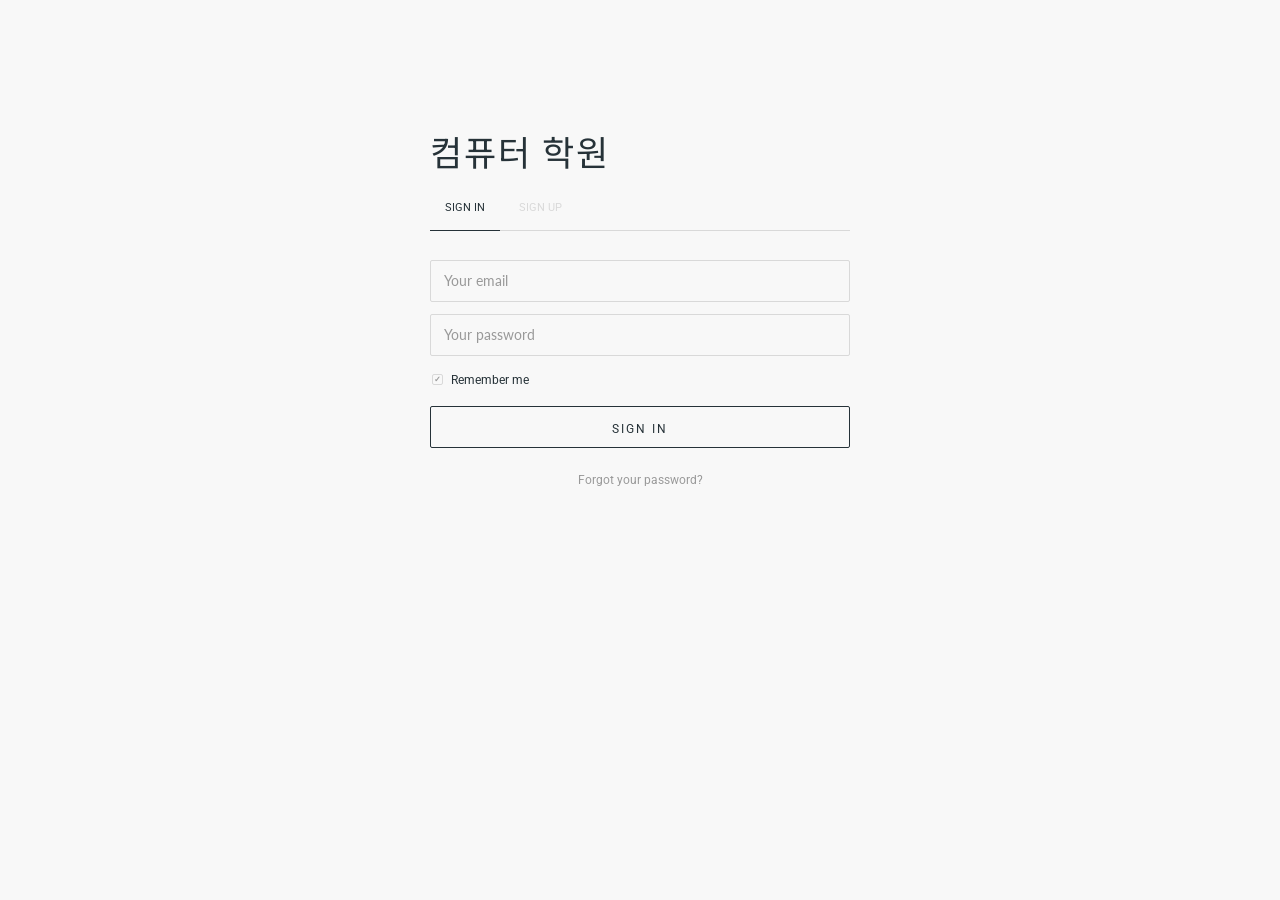
<file: Academy/WebContent/login.html>
<!DOCTYPE html>
<html lang="en">
<head>
<!-- Required meta tags -->
<meta charset="utf-8" />
<meta name="viewport"
	content="width=device-width, initial-scale=1, shrink-to-fit=no" />
<link rel="icon" href="img/favicon.png" type="image/png" />
<title>login</title>
<!-- Bootstrap CSS -->
<link rel="stylesheet" href="css/bootstrap.css" />
<link rel="stylesheet" href="css/flaticon.css" />
<link rel="stylesheet" href="css/themify-icons.css" />
<link rel="stylesheet" href="vendors/owl-carousel/owl.carousel.min.css" />
<link rel="stylesheet" href="vendors/nice-select/css/nice-select.css" />
<!-- main css -->
<link rel="stylesheet" href="css/login.css" />
<link rel="stylesheet" href="css/style.css" />
</head>

<body>

   
	
	<!--================ Start Login Area =================-->
	
	<div class="login_container">
		<article class="half">
			<a href="index.html">컴퓨터 학원</a>
			<div class="tabs">
				<span class="tab signin active"><a href="#signin">Sign in</a></span>
				<span class="tab signup"><a href="#signup">Sign up</a></span>
			</div>
			<div class="content">
				<div class="signin-cont cont">
					<form action="#" method="post" enctype="multipart/form-data">
						<input type="email" name="email" id="email" class="inpt" required="required" placeholder="Your email"> 
						<label for="email">Your email</label> 
						<input type="password" name="password" id="password" class="inpt" required="required" placeholder="Your password"> 
						<label for="password">Your password</label> 
						<input type="checkbox" id="remember" class="checkbox" checked> 
						<label for="remember">Remember me</label>
						<div class="submit-wrap">
							<input type="submit" value="Sign in" class="submit"> 
							<a href="#" class="more">Forgot your password?</a>
						</div>
					</form>
				</div>
				<div class="signup-cont cont">
					<form action="#" method="post" enctype="multipart/form-data">
						<input type="text" name="email" id="name" class="inpt" required="required" placeholder="Your name"> 
						<label for="name">Your name</label> 
						<input type="email" name="email" id="email" class="inpt" required="required" placeholder="Your email"> 
						<label for="email">Your email</label> 
						<input type="text" name="email_more" id="email_more" class="inpt" required="required" placeholder="이메일 인증번호"> 
						<label for="email">이메일 인증번호</label> 
						<input type="password" name="password" id="password" class="inpt" required="required" placeholder="Your password">
						<label for="password">Your password</label>
						<input type="password" name="password_more" id="password_more" class="inpt" required="required" placeholder="패스워드 확인">
						<label for="password_more">패스워드 확인</label>
						<input type="text" name="address" id="address" class="inpt_02" required="required" placeholder="우편번호">
						<label for="address">우편번호</label>
						<input type="button" onclick="" value="우편번호 찾기" class="inpt_03"><br>
						<input type="text" name="address_more" id="address_more" class="inpt" required="required" placeholder="상세주소">
						<label for="address_more">상세주소</label>
						<input type="text" name="phone" id="phone" class="inpt" required="required" placeholder="휴대폰 번호"> 
						<label for="name">Your phone</label>
						<input type="text" name="nickname" id="nickname" class="inpt_02" required="required" placeholder="닉네임"> 
						<label for="nickname">닉네임</label> 
						<input type="button" onclick="" value="중복체크" class="inpt_03"><br>
						
						
						<div class="submit-wrap">
							<input type="submit" value="Sign up" class="submit"> <a
								href="#" class="more">Terms and conditions</a>
						</div>
					</form>
				</div>
			</div>
		</article>
		<div class="half bg"></div>
	</div>
	<script src="https://ajax.googleapis.com/ajax/libs/jquery/1.11.3/jquery.min.js"></script>
	<script type="text/javascript">
		$('.tabs .tab').click(function() {
			if ($(this).hasClass('signin')) {
				$('.tabs .tab').removeClass('active');
				$(this).addClass('active');
				$('.cont').hide();
				$('.signin-cont').show();
			}
			if ($(this).hasClass('signup')) {
				$('.tabs .tab').removeClass('active');
				$(this).addClass('active');
				$('.cont').hide();
				$('.signup-cont').show();
			}
		});
		$('.container .bg').mousemove(
				function(e) {
					var amountMovedX = (e.pageX * -1 / 30);
					var amountMovedY = (e.pageY * -1 / 9);
					$(this).css('background-position',
							amountMovedX + 'px ' + amountMovedY + 'px');
				});
	</script>
	
	<!--================ End Login Area =================-->
	
</body>
</html>
</file>
<file: Academy/WebContent/css/flaticon.css>
/*
  	Flaticon icon font: Flaticon
  	Creation date: 20/01/2019 08:29
  	*/

@font-face {
  font-family: "Flaticon";
  src: url("../fonts/Flaticon.eot");
  src: url("../fonts/Flaticon.eot?#iefix") format("embedded-opentype"),
       url("../fonts/Flaticon.woff2") format("woff2"),
       url("../fonts/Flaticon.woff") format("woff"),
       url("../fonts/Flaticon.ttf") format("truetype");
  font-weight: normal;
  font-style: normal;
}

@media screen and (-webkit-min-device-pixel-ratio:0) {
  @font-face {
    font-family: "Flaticon";
    src: url("./Flaticon.svg#Flaticon") format("svg");
  }
}

[class^="flaticon-"]:before, [class*=" flaticon-"]:before,
[class^="flaticon-"]:after, [class*=" flaticon-"]:after {   
  font-family: Flaticon;
        font-size: 48px;
font-style: normal;
margin-left: 0px;
color: #002347;
}

.flaticon-student:before { content: "\f100"; }
.flaticon-book:before { content: "\f101"; }
.flaticon-earth:before { content: "\f102"; }
</file>
<file: Academy/WebContent/css/themify-icons.css>
@font-face {
	font-family: 'themify';
	src:url('../fonts/themify.eot?-fvbane');
	src:url('../fonts/themify.eot?#iefix-fvbane') format('embedded-opentype'),
		url('../fonts/themify.woff?-fvbane') format('woff'),
		url('../fonts/themify.ttf?-fvbane') format('truetype'),
		url('../fonts/themify.svg?-fvbane#themify') format('svg');
	font-weight: normal;
	font-style: normal;
}

[class^="ti-"], [class*=" ti-"] {
	font-family: 'themify';
	speak: none;
	font-style: normal;
	font-weight: normal;
	font-variant: normal;
	text-transform: none;
	line-height: 1;

	/* Better Font Rendering =========== */
	-webkit-font-smoothing: antialiased;
	-moz-osx-font-smoothing: grayscale;
}

.ti-wand:before {
	content: "\e600";
}
.ti-volume:before {
	content: "\e601";
}
.ti-user:before {
	content: "\e602";
}
.ti-unlock:before {
	content: "\e603";
}
.ti-unlink:before {
	content: "\e604";
}
.ti-trash:before {
	content: "\e605";
}
.ti-thought:before {
	content: "\e606";
}
.ti-target:before {
	content: "\e607";
}
.ti-tag:before {
	content: "\e608";
}
.ti-tablet:before {
	content: "\e609";
}
.ti-star:before {
	content: "\e60a";
}
.ti-spray:before {
	content: "\e60b";
}
.ti-signal:before {
	content: "\e60c";
}
.ti-shopping-cart:before {
	content: "\e60d";
}
.ti-shopping-cart-full:before {
	content: "\e60e";
}
.ti-settings:before {
	content: "\e60f";
}
.ti-search:before {
	content: "\e610";
}
.ti-zoom-in:before {
	content: "\e611";
}
.ti-zoom-out:before {
	content: "\e612";
}
.ti-cut:before {
	content: "\e613";
}
.ti-ruler:before {
	content: "\e614";
}
.ti-ruler-pencil:before {
	content: "\e615";
}
.ti-ruler-alt:before {
	content: "\e616";
}
.ti-bookmark:before {
	content: "\e617";
}
.ti-bookmark-alt:before {
	content: "\e618";
}
.ti-reload:before {
	content: "\e619";
}
.ti-plus:before {
	content: "\e61a";
}
.ti-pin:before {
	content: "\e61b";
}
.ti-pencil:before {
	content: "\e61c";
}
.ti-pencil-alt:before {
	content: "\e61d";
}
.ti-paint-roller:before {
	content: "\e61e";
}
.ti-paint-bucket:before {
	content: "\e61f";
}
.ti-na:before {
	content: "\e620";
}
.ti-mobile:before {
	content: "\e621";
}
.ti-minus:before {
	content: "\e622";
}
.ti-medall:before {
	content: "\e623";
}
.ti-medall-alt:before {
	content: "\e624";
}
.ti-marker:before {
	content: "\e625";
}
.ti-marker-alt:before {
	content: "\e626";
}
.ti-arrow-up:before {
	content: "\e627";
}
.ti-arrow-right:before {
	content: "\e628";
}
.ti-arrow-left:before {
	content: "\e629";
}
.ti-arrow-down:before {
	content: "\e62a";
}
.ti-lock:before {
	content: "\e62b";
}
.ti-location-arrow:before {
	content: "\e62c";
}
.ti-link:before {
	content: "\e62d";
}
.ti-layout:before {
	content: "\e62e";
}
.ti-layers:before {
	content: "\e62f";
}
.ti-layers-alt:before {
	content: "\e630";
}
.ti-key:before {
	content: "\e631";
}
.ti-import:before {
	content: "\e632";
}
.ti-image:before {
	content: "\e633";
}
.ti-heart:before {
	content: "\e634";
}
.ti-heart-broken:before {
	content: "\e635";
}
.ti-hand-stop:before {
	content: "\e636";
}
.ti-hand-open:before {
	content: "\e637";
}
.ti-hand-drag:before {
	content: "\e638";
}
.ti-folder:before {
	content: "\e639";
}
.ti-flag:before {
	content: "\e63a";
}
.ti-flag-alt:before {
	content: "\e63b";
}
.ti-flag-alt-2:before {
	content: "\e63c";
}
.ti-eye:before {
	content: "\e63d";
}
.ti-export:before {
	content: "\e63e";
}
.ti-exchange-vertical:before {
	content: "\e63f";
}
.ti-desktop:before {
	content: "\e640";
}
.ti-cup:before {
	content: "\e641";
}
.ti-crown:before {
	content: "\e642";
}
.ti-comments:before {
	content: "\e643";
}
.ti-comment:before {
	content: "\e644";
}
.ti-comment-alt:before {
	content: "\e645";
}
.ti-close:before {
	content: "\e646";
}
.ti-clip:before {
	content: "\e647";
}
.ti-angle-up:before {
	content: "\e648";
}
.ti-angle-right:before {
	content: "\e649";
}
.ti-angle-left:before {
	content: "\e64a";
}
.ti-angle-down:before {
	content: "\e64b";
}
.ti-check:before {
	content: "\e64c";
}
.ti-check-box:before {
	content: "\e64d";
}
.ti-camera:before {
	content: "\e64e";
}
.ti-announcement:before {
	content: "\e64f";
}
.ti-brush:before {
	content: "\e650";
}
.ti-briefcase:before {
	content: "\e651";
}
.ti-bolt:before {
	content: "\e652";
}
.ti-bolt-alt:before {
	content: "\e653";
}
.ti-blackboard:before {
	content: "\e654";
}
.ti-bag:before {
	content: "\e655";
}
.ti-move:before {
	content: "\e656";
}
.ti-arrows-vertical:before {
	content: "\e657";
}
.ti-arrows-horizontal:before {
	content: "\e658";
}
.ti-fullscreen:before {
	content: "\e659";
}
.ti-arrow-top-right:before {
	content: "\e65a";
}
.ti-arrow-top-left:before {
	content: "\e65b";
}
.ti-arrow-circle-up:before {
	content: "\e65c";
}
.ti-arrow-circle-right:before {
	content: "\e65d";
}
.ti-arrow-circle-left:before {
	content: "\e65e";
}
.ti-arrow-circle-down:before {
	content: "\e65f";
}
.ti-angle-double-up:before {
	content: "\e660";
}
.ti-angle-double-right:before {
	content: "\e661";
}
.ti-angle-double-left:before {
	content: "\e662";
}
.ti-angle-double-down:before {
	content: "\e663";
}
.ti-zip:before {
	content: "\e664";
}
.ti-world:before {
	content: "\e665";
}
.ti-wheelchair:before {
	content: "\e666";
}
.ti-view-list:before {
	content: "\e667";
}
.ti-view-list-alt:before {
	content: "\e668";
}
.ti-view-grid:before {
	content: "\e669";
}
.ti-uppercase:before {
	content: "\e66a";
}
.ti-upload:before {
	content: "\e66b";
}
.ti-underline:before {
	content: "\e66c";
}
.ti-truck:before {
	content: "\e66d";
}
.ti-timer:before {
	content: "\e66e";
}
.ti-ticket:before {
	content: "\e66f";
}
.ti-thumb-up:before {
	content: "\e670";
}
.ti-thumb-down:before {
	content: "\e671";
}
.ti-text:before {
	content: "\e672";
}
.ti-stats-up:before {
	content: "\e673";
}
.ti-stats-down:before {
	content: "\e674";
}
.ti-split-v:before {
	content: "\e675";
}
.ti-split-h:before {
	content: "\e676";
}
.ti-smallcap:before {
	content: "\e677";
}
.ti-shine:before {
	content: "\e678";
}
.ti-shift-right:before {
	content: "\e679";
}
.ti-shift-left:before {
	content: "\e67a";
}
.ti-shield:before {
	content: "\e67b";
}
.ti-notepad:before {
	content: "\e67c";
}
.ti-server:before {
	content: "\e67d";
}
.ti-quote-right:before {
	content: "\e67e";
}
.ti-quote-left:before {
	content: "\e67f";
}
.ti-pulse:before {
	content: "\e680";
}
.ti-printer:before {
	content: "\e681";
}
.ti-power-off:before {
	content: "\e682";
}
.ti-plug:before {
	content: "\e683";
}
.ti-pie-chart:before {
	content: "\e684";
}
.ti-paragraph:before {
	content: "\e685";
}
.ti-panel:before {
	content: "\e686";
}
.ti-package:before {
	content: "\e687";
}
.ti-music:before {
	content: "\e688";
}
.ti-music-alt:before {
	content: "\e689";
}
.ti-mouse:before {
	content: "\e68a";
}
.ti-mouse-alt:before {
	content: "\e68b";
}
.ti-money:before {
	content: "\e68c";
}
.ti-microphone:before {
	content: "\e68d";
}
.ti-menu:before {
	content: "\e68e";
}
.ti-menu-alt:before {
	content: "\e68f";
}
.ti-map:before {
	content: "\e690";
}
.ti-map-alt:before {
	content: "\e691";
}
.ti-loop:before {
	content: "\e692";
}
.ti-location-pin:before {
	content: "\e693";
}
.ti-list:before {
	content: "\e694";
}
.ti-light-bulb:before {
	content: "\e695";
}
.ti-Italic:before {
	content: "\e696";
}
.ti-info:before {
	content: "\e697";
}
.ti-infinite:before {
	content: "\e698";
}
.ti-id-badge:before {
	content: "\e699";
}
.ti-hummer:before {
	content: "\e69a";
}
.ti-home:before {
	content: "\e69b";
}
.ti-help:before {
	content: "\e69c";
}
.ti-headphone:before {
	content: "\e69d";
}
.ti-harddrives:before {
	content: "\e69e";
}
.ti-harddrive:before {
	content: "\e69f";
}
.ti-gift:before {
	content: "\e6a0";
}
.ti-game:before {
	content: "\e6a1";
}
.ti-filter:before {
	content: "\e6a2";
}
.ti-files:before {
	content: "\e6a3";
}
.ti-file:before {
	content: "\e6a4";
}
.ti-eraser:before {
	content: "\e6a5";
}
.ti-envelope:before {
	content: "\e6a6";
}
.ti-download:before {
	content: "\e6a7";
}
.ti-direction:before {
	content: "\e6a8";
}
.ti-direction-alt:before {
	content: "\e6a9";
}
.ti-dashboard:before {
	content: "\e6aa";
}
.ti-control-stop:before {
	content: "\e6ab";
}
.ti-control-shuffle:before {
	content: "\e6ac";
}
.ti-control-play:before {
	content: "\e6ad";
}
.ti-control-pause:before {
	content: "\e6ae";
}
.ti-control-forward:before {
	content: "\e6af";
}
.ti-control-backward:before {
	content: "\e6b0";
}
.ti-cloud:before {
	content: "\e6b1";
}
.ti-cloud-up:before {
	content: "\e6b2";
}
.ti-cloud-down:before {
	content: "\e6b3";
}
.ti-clipboard:before {
	content: "\e6b4";
}
.ti-car:before {
	content: "\e6b5";
}
.ti-calendar:before {
	content: "\e6b6";
}
.ti-book:before {
	content: "\e6b7";
}
.ti-bell:before {
	content: "\e6b8";
}
.ti-basketball:before {
	content: "\e6b9";
}
.ti-bar-chart:before {
	content: "\e6ba";
}
.ti-bar-chart-alt:before {
	content: "\e6bb";
}
.ti-back-right:before {
	content: "\e6bc";
}
.ti-back-left:before {
	content: "\e6bd";
}
.ti-arrows-corner:before {
	content: "\e6be";
}
.ti-archive:before {
	content: "\e6bf";
}
.ti-anchor:before {
	content: "\e6c0";
}
.ti-align-right:before {
	content: "\e6c1";
}
.ti-align-left:before {
	content: "\e6c2";
}
.ti-align-justify:before {
	content: "\e6c3";
}
.ti-align-center:before {
	content: "\e6c4";
}
.ti-alert:before {
	content: "\e6c5";
}
.ti-alarm-clock:before {
	content: "\e6c6";
}
.ti-agenda:before {
	content: "\e6c7";
}
.ti-write:before {
	content: "\e6c8";
}
.ti-window:before {
	content: "\e6c9";
}
.ti-widgetized:before {
	content: "\e6ca";
}
.ti-widget:before {
	content: "\e6cb";
}
.ti-widget-alt:before {
	content: "\e6cc";
}
.ti-wallet:before {
	content: "\e6cd";
}
.ti-video-clapper:before {
	content: "\e6ce";
}
.ti-video-camera:before {
	content: "\e6cf";
}
.ti-vector:before {
	content: "\e6d0";
}
.ti-themify-logo:before {
	content: "\e6d1";
}
.ti-themify-favicon:before {
	content: "\e6d2";
}
.ti-themify-favicon-alt:before {
	content: "\e6d3";
}
.ti-support:before {
	content: "\e6d4";
}
.ti-stamp:before {
	content: "\e6d5";
}
.ti-split-v-alt:before {
	content: "\e6d6";
}
.ti-slice:before {
	content: "\e6d7";
}
.ti-shortcode:before {
	content: "\e6d8";
}
.ti-shift-right-alt:before {
	content: "\e6d9";
}
.ti-shift-left-alt:before {
	content: "\e6da";
}
.ti-ruler-alt-2:before {
	content: "\e6db";
}
.ti-receipt:before {
	content: "\e6dc";
}
.ti-pin2:before {
	content: "\e6dd";
}
.ti-pin-alt:before {
	content: "\e6de";
}
.ti-pencil-alt2:before {
	content: "\e6df";
}
.ti-palette:before {
	content: "\e6e0";
}
.ti-more:before {
	content: "\e6e1";
}
.ti-more-alt:before {
	content: "\e6e2";
}
.ti-microphone-alt:before {
	content: "\e6e3";
}
.ti-magnet:before {
	content: "\e6e4";
}
.ti-line-double:before {
	content: "\e6e5";
}
.ti-line-dotted:before {
	content: "\e6e6";
}
.ti-line-dashed:before {
	content: "\e6e7";
}
.ti-layout-width-full:before {
	content: "\e6e8";
}
.ti-layout-width-default:before {
	content: "\e6e9";
}
.ti-layout-width-default-alt:before {
	content: "\e6ea";
}
.ti-layout-tab:before {
	content: "\e6eb";
}
.ti-layout-tab-window:before {
	content: "\e6ec";
}
.ti-layout-tab-v:before {
	content: "\e6ed";
}
.ti-layout-tab-min:before {
	content: "\e6ee";
}
.ti-layout-slider:before {
	content: "\e6ef";
}
.ti-layout-slider-alt:before {
	content: "\e6f0";
}
.ti-layout-sidebar-right:before {
	content: "\e6f1";
}
.ti-layout-sidebar-none:before {
	content: "\e6f2";
}
.ti-layout-sidebar-left:before {
	content: "\e6f3";
}
.ti-layout-placeholder:before {
	content: "\e6f4";
}
.ti-layout-menu:before {
	content: "\e6f5";
}
.ti-layout-menu-v:before {
	content: "\e6f6";
}
.ti-layout-menu-separated:before {
	content: "\e6f7";
}
.ti-layout-menu-full:before {
	content: "\e6f8";
}
.ti-layout-media-right-alt:before {
	content: "\e6f9";
}
.ti-layout-media-right:before {
	content: "\e6fa";
}
.ti-layout-media-overlay:before {
	content: "\e6fb";
}
.ti-layout-media-overlay-alt:before {
	content: "\e6fc";
}
.ti-layout-media-overlay-alt-2:before {
	content: "\e6fd";
}
.ti-layout-media-left-alt:before {
	content: "\e6fe";
}
.ti-layout-media-left:before {
	content: "\e6ff";
}
.ti-layout-media-center-alt:before {
	content: "\e700";
}
.ti-layout-media-center:before {
	content: "\e701";
}
.ti-layout-list-thumb:before {
	content: "\e702";
}
.ti-layout-list-thumb-alt:before {
	content: "\e703";
}
.ti-layout-list-post:before {
	content: "\e704";
}
.ti-layout-list-large-image:before {
	content: "\e705";
}
.ti-layout-line-solid:before {
	content: "\e706";
}
.ti-layout-grid4:before {
	content: "\e707";
}
.ti-layout-grid3:before {
	content: "\e708";
}
.ti-layout-grid2:before {
	content: "\e709";
}
.ti-layout-grid2-thumb:before {
	content: "\e70a";
}
.ti-layout-cta-right:before {
	content: "\e70b";
}
.ti-layout-cta-left:before {
	content: "\e70c";
}
.ti-layout-cta-center:before {
	content: "\e70d";
}
.ti-layout-cta-btn-right:before {
	content: "\e70e";
}
.ti-layout-cta-btn-left:before {
	content: "\e70f";
}
.ti-layout-column4:before {
	content: "\e710";
}
.ti-layout-column3:before {
	content: "\e711";
}
.ti-layout-column2:before {
	content: "\e712";
}
.ti-layout-accordion-separated:before {
	content: "\e713";
}
.ti-layout-accordion-merged:before {
	content: "\e714";
}
.ti-layout-accordion-list:before {
	content: "\e715";
}
.ti-ink-pen:before {
	content: "\e716";
}
.ti-info-alt:before {
	content: "\e717";
}
.ti-help-alt:before {
	content: "\e718";
}
.ti-headphone-alt:before {
	content: "\e719";
}
.ti-hand-point-up:before {
	content: "\e71a";
}
.ti-hand-point-right:before {
	content: "\e71b";
}
.ti-hand-point-left:before {
	content: "\e71c";
}
.ti-hand-point-down:before {
	content: "\e71d";
}
.ti-gallery:before {
	content: "\e71e";
}
.ti-face-smile:before {
	content: "\e71f";
}
.ti-face-sad:before {
	content: "\e720";
}
.ti-credit-card:before {
	content: "\e721";
}
.ti-control-skip-forward:before {
	content: "\e722";
}
.ti-control-skip-backward:before {
	content: "\e723";
}
.ti-control-record:before {
	content: "\e724";
}
.ti-control-eject:before {
	content: "\e725";
}
.ti-comments-smiley:before {
	content: "\e726";
}
.ti-brush-alt:before {
	content: "\e727";
}
.ti-youtube:before {
	content: "\e728";
}
.ti-vimeo:before {
	content: "\e729";
}
.ti-twitter:before {
	content: "\e72a";
}
.ti-time:before {
	content: "\e72b";
}
.ti-tumblr:before {
	content: "\e72c";
}
.ti-skype:before {
	content: "\e72d";
}
.ti-share:before {
	content: "\e72e";
}
.ti-share-alt:before {
	content: "\e72f";
}
.ti-rocket:before {
	content: "\e730";
}
.ti-pinterest:before {
	content: "\e731";
}
.ti-new-window:before {
	content: "\e732";
}
.ti-microsoft:before {
	content: "\e733";
}
.ti-list-ol:before {
	content: "\e734";
}
.ti-linkedin:before {
	content: "\e735";
}
.ti-layout-sidebar-2:before {
	content: "\e736";
}
.ti-layout-grid4-alt:before {
	content: "\e737";
}
.ti-layout-grid3-alt:before {
	content: "\e738";
}
.ti-layout-grid2-alt:before {
	content: "\e739";
}
.ti-layout-column4-alt:before {
	content: "\e73a";
}
.ti-layout-column3-alt:before {
	content: "\e73b";
}
.ti-layout-column2-alt:before {
	content: "\e73c";
}
.ti-instagram:before {
	content: "\e73d";
}
.ti-google:before {
	content: "\e73e";
}
.ti-github:before {
	content: "\e73f";
}
.ti-flickr:before {
	content: "\e740";
}
.ti-facebook:before {
	content: "\e741";
}
.ti-dropbox:before {
	content: "\e742";
}
.ti-dribbble:before {
	content: "\e743";
}
.ti-apple:before {
	content: "\e744";
}
.ti-android:before {
	content: "\e745";
}
.ti-save:before {
	content: "\e746";
}
.ti-save-alt:before {
	content: "\e747";
}
.ti-yahoo:before {
	content: "\e748";
}
.ti-wordpress:before {
	content: "\e749";
}
.ti-vimeo-alt:before {
	content: "\e74a";
}
.ti-twitter-alt:before {
	content: "\e74b";
}
.ti-tumblr-alt:before {
	content: "\e74c";
}
.ti-trello:before {
	content: "\e74d";
}
.ti-stack-overflow:before {
	content: "\e74e";
}
.ti-soundcloud:before {
	content: "\e74f";
}
.ti-sharethis:before {
	content: "\e750";
}
.ti-sharethis-alt:before {
	content: "\e751";
}
.ti-reddit:before {
	content: "\e752";
}
.ti-pinterest-alt:before {
	content: "\e753";
}
.ti-microsoft-alt:before {
	content: "\e754";
}
.ti-linux:before {
	content: "\e755";
}
.ti-jsfiddle:before {
	content: "\e756";
}
.ti-joomla:before {
	content: "\e757";
}
.ti-html5:before {
	content: "\e758";
}
.ti-flickr-alt:before {
	content: "\e759";
}
.ti-email:before {
	content: "\e75a";
}
.ti-drupal:before {
	content: "\e75b";
}
.ti-dropbox-alt:before {
	content: "\e75c";
}
.ti-css3:before {
	content: "\e75d";
}
.ti-rss:before {
	content: "\e75e";
}
.ti-rss-alt:before {
	content: "\e75f";
}
</file>
<file: Academy/WebContent/vendors/nice-select/css/nice-select.css>
.nice-select {
  -webkit-tap-highlight-color: transparent;
  background-color: #fff;
  border-radius: 5px;
  border: solid 1px #e8e8e8;
  box-sizing: border-box;
  clear: both;
  cursor: pointer;
  display: block;
  float: left;
  font-family: inherit;
  font-size: 14px;
  font-weight: normal;
  height: 42px;
  line-height: 40px;
  outline: none;
  padding-left: 18px;
  padding-right: 30px;
  position: relative;
  text-align: left !important;
  -webkit-transition: all 0.2s ease-in-out;
  transition: all 0.2s ease-in-out;
  -webkit-user-select: none;
     -moz-user-select: none;
      -ms-user-select: none;
          user-select: none;
  white-space: nowrap;
  width: auto; }
  .nice-select:hover {
    border-color: #dbdbdb; }
  .nice-select:active, .nice-select.open, .nice-select:focus {
    border-color: #999; }
  .nice-select:after {
    border-bottom: 2px solid #999;
    border-right: 2px solid #999;
    content: '';
    display: block;
    height: 5px;
    margin-top: -4px;
    pointer-events: none;
    position: absolute;
    right: 12px;
    top: 50%;
    -webkit-transform-origin: 66% 66%;
        -ms-transform-origin: 66% 66%;
            transform-origin: 66% 66%;
    -webkit-transform: rotate(45deg);
        -ms-transform: rotate(45deg);
            transform: rotate(45deg);
    -webkit-transition: all 0.15s ease-in-out;
    transition: all 0.15s ease-in-out;
    width: 5px; }
  .nice-select.open:after {
    -webkit-transform: rotate(-135deg);
        -ms-transform: rotate(-135deg);
            transform: rotate(-135deg); }
  .nice-select.open .list {
    opacity: 1;
    pointer-events: auto;
    -webkit-transform: scale(1) translateY(0);
        -ms-transform: scale(1) translateY(0);
            transform: scale(1) translateY(0); }
  .nice-select.disabled {
    border-color: #ededed;
    color: #999;
    pointer-events: none; }
    .nice-select.disabled:after {
      border-color: #cccccc; }
  .nice-select.wide {
    width: 100%; }
    .nice-select.wide .list {
      left: 0 !important;
      right: 0 !important; }
  .nice-select.right {
    float: right; }
    .nice-select.right .list {
      left: auto;
      right: 0; }
  .nice-select.small {
    font-size: 12px;
    height: 36px;
    line-height: 34px; }
    .nice-select.small:after {
      height: 4px;
      width: 4px; }
    .nice-select.small .option {
      line-height: 34px;
      min-height: 34px; }
  .nice-select .list {
    background-color: #fff;
    border-radius: 5px;
    box-shadow: 0 0 0 1px rgba(68, 68, 68, 0.11);
    box-sizing: border-box;
    margin-top: 4px;
    opacity: 0;
    overflow: hidden;
    padding: 0;
    pointer-events: none;
    position: absolute;
    top: 100%;
    left: 0;
    -webkit-transform-origin: 50% 0;
        -ms-transform-origin: 50% 0;
            transform-origin: 50% 0;
    -webkit-transform: scale(0.75) translateY(-21px);
        -ms-transform: scale(0.75) translateY(-21px);
            transform: scale(0.75) translateY(-21px);
    -webkit-transition: all 0.2s cubic-bezier(0.5, 0, 0, 1.25), opacity 0.15s ease-out;
    transition: all 0.2s cubic-bezier(0.5, 0, 0, 1.25), opacity 0.15s ease-out;
    z-index: 9; }
    .nice-select .list:hover .option:not(:hover) {
      background-color: transparent !important; }
  .nice-select .option {
    cursor: pointer;
    font-weight: 400;
    line-height: 40px;
    list-style: none;
    min-height: 40px;
    outline: none;
    padding-left: 18px;
    padding-right: 29px;
    text-align: left;
    -webkit-transition: all 0.2s;
    transition: all 0.2s; }
    .nice-select .option:hover, .nice-select .option.focus, .nice-select .option.selected.focus {
      background-color: #f6f6f6; }
    .nice-select .option.selected {
      font-weight: bold; }
    .nice-select .option.disabled {
      background-color: transparent;
      color: #999;
      cursor: default; }

.no-csspointerevents .nice-select .list {
  display: none; }

.no-csspointerevents .nice-select.open .list {
  display: block; }
</file>
<file: Academy/WebContent/css/login.css>
@charset "utf-8";
@import url(https://fonts.googleapis.com/css?family=Lato:400,700);
@import url('https://fonts.googleapis.com/css?family=Noto+Sans+KR&display=swap');
* {
  -moz-box-sizing: border-box;
  -webkit-box-sizing: border-box;
  box-sizing: border-box;
}

body {
  font-family: 'Lato', sans-serif;
  background-color: #f8f8f8;
}
body .login_container {
  position: relative;
/*   overflow: hidden; */
  width: 500px;
/*   height: 500px; */
  margin: 80px auto 0;
  background-color: #ffffff;
  -moz-box-shadow: rgba(0, 0, 0, 0.1) 0px 10px 30px;
  -webkit-box-shadow: rgba(0, 0, 0, 0.1) 0px 10px 30px;
  box-shadow: rgba(0, 0, 0, 0.1) 0px 10px 30px;
}
body .login_container > .half {
  float: left;
  width: 100%;
  height: 100%;
  padding: 58px 40px 0;
}

body .login_container > .half > a {
  font-family: 'Noto Sans KR', sans-serif;
  font-size: 35px;
  margin-bottom: 23px;
  text-align: left;
  text-indent: 6px;
  letter-spacing: 2px;
  text-transform: uppercase;
  color: #263238;
}
body .login_container .tabs {
  width: 100%;
  margin-bottom: 29px;
  border-bottom: 1px solid #d9d9d9;
}
body .login_container .tabs .tab {
  display: inline-block;
  margin-bottom: -1px;
  padding: 20px 15px 10px;
  cursor: pointer;
  letter-spacing: 0;
  border-bottom: 1px solid #d9d9d9;
  -moz-user-select: -moz-none;
  -ms-user-select: none;
  -webkit-user-select: none;
  user-select: none;
  transition: all 0.1s ease-in-out;
}
body .login_container .tabs .tab a {
  font-size: 11px;
  text-decoration: none;
  text-transform: uppercase;
  color: #d9d9d9;
  transition: all 0.1s ease-in-out;
}
body .login_container .tabs .tab.active a, body .login_container .tabs .tab:hover a {
  color: #263238;
}
body .login_container .tabs .tab.active {
  border-bottom: 1px solid #263238;
}
body .login_container .content form {
  position: relative;
  height: 287px;
}
body .login_container .content label:first-of-type, body .login_container .content input:first-of-type, body .login_container .content .more:first-of-type {
  -moz-animation: slideIn 0.4s cubic-bezier(0.37, 0.82, 0.2, 1);
  -webkit-animation: slideIn 0.4s cubic-bezier(0.37, 0.82, 0.2, 1);
  animation: slideIn 0.4s cubic-bezier(0.37, 0.82, 0.2, 1);
}
body .login_container .content label:nth-of-type(2), body .login_container .content input:nth-of-type(2), body .login_container .content .more:nth-of-type(2) {
  -moz-animation: slideIn 0.5s cubic-bezier(0.37, 0.82, 0.2, 1);
  -webkit-animation: slideIn 0.5s cubic-bezier(0.37, 0.82, 0.2, 1);
  animation: slideIn 0.5s cubic-bezier(0.37, 0.82, 0.2, 1);
}
body .login_container .content label:nth-of-type(3), body .login_container .content input:nth-of-type(3), body .login_container .content .more:nth-of-type(3) {
  -moz-animation: slideIn 0.6s cubic-bezier(0.37, 0.82, 0.2, 1);
  -webkit-animation: slideIn 0.6s cubic-bezier(0.37, 0.82, 0.2, 1);
  animation: slideIn 0.6s cubic-bezier(0.37, 0.82, 0.2, 1);
}
body .login_container .content label {
  font-size: 12px;
  color: #263238;
  -moz-user-select: -moz-none;
  -ms-user-select: none;
  -webkit-user-select: none;
  user-select: none;
}
body .login_container .content label:not([for='remember']) {
  display: none;
}
body .login_container .content input.inpt,
body .login_container .content input.inpt_02,
body .login_container .content input.inpt_03 {
  font-size: 14px;
  display: block;
  width: 100%;
  height: 42px;
  margin-bottom: 12px;
  padding: 16px 13px;
  color: #999999;
  border: 1px solid #d9d9d9;
  background: transparent;
  -moz-border-radius: 2px;
  -webkit-border-radius: 2px;
  border-radius: 2px;
}
body .login_container .content input.inpt_02{
	width:70%;
	float:left;
}
body .login_container .content input.inpt_03{
  font-size: 12px;
  line-height: 10px;
  float:right;
  width: 100%;
  width:29%;
  cursor: pointer;
  vertical-align: middle;
  letter-spacing: 2px;
  text-transform: uppercase;
  color: #888;
  border:1px solid #888;
  background: transparent;
  -moz-border-radius: 2px;
  -webkit-border-radius: 2px;
  border-radius: 2px;
}

body .login_container .content input.inpt_03:hover {
  background-color: #888;
  color: #ffffff;
  -moz-transition: all 0.2s;
  -o-transition: all 0.2s;
  -webkit-transition: all 0.2s;
  transition: all 0.2s;
}
body .login_container .content input.inpt::-webkit-input-placeholder {
  font-size: 14px;
  color: #999999;
  font-family: 'Lato', sans-serif;
}
body .login_container .content input.inpt:-moz-placeholder {
  font-size: 14px;
  color: #999999;
  font-family: 'Lato', sans-serif;
}
body .login_container .content input.inpt::-moz-placeholder {
  font-size: 14px;
  color: #999999;
  font-family: 'Lato', sans-serif;
}
body .login_container .content input.inpt:-ms-input-placeholder {
  font-size: 14px;
  color: #999999;
  font-family: 'Lato', sans-serif;
}
body .login_container .content input.inpt:focus {
  border-color: #999999;
}
body .login_container .content input.submit {
  font-size: 12px;
  line-height: 42px;
  display: block;
  width: 100%;
  height: 42px;
  cursor: pointer;
  vertical-align: middle;
  letter-spacing: 2px;
  text-transform: uppercase;
  color: #263238;
  border: 1px solid #263238;
  background: transparent;
  -moz-border-radius: 2px;
  -webkit-border-radius: 2px;
  border-radius: 2px;
}
body .login_container .content input.submit:hover {
  background-color: #263238;
  color: #ffffff;
  -moz-transition: all 0.2s;
  -o-transition: all 0.2s;
  -webkit-transition: all 0.2s;
  transition: all 0.2s;
}
body .login_container .content input:focus {
  outline: none;
}
body .login_container .content .checkbox {
  margin-top: 4px;
  overflow: hidden;
  clip: rect(0 0 0 0);
  width: 0;
  height: 0;
  margin: 17px -1px;
  padding: 0;
  border: 0;
}
body .login_container .content .checkbox + label {
  vertical-align: middle;
  display: inline-block;
  width: 50%;
}
body .login_container .content .checkbox + label:before {
  content: "\A";
  color: #999999;
  font-family: Verdana;
  font-weight: bold;
  font-size: 8px;
  line-height: 10px;
  text-align: center;
  display: inline-block;
  vertical-align: middle;
  position: relative;
  -moz-border-radius: 2px;
  -webkit-border-radius: 2px;
  border-radius: 2px;
  background: transparent;
  border: 1px solid #d9d9d9;
  width: 11px;
  height: 11px;
  margin: -2px 8px 0 0;
}
body .login_container .content .checkbox:checked + label:before {
  content: "✓";
}
body .login_container .content .submit-wrap {
  width: 100%;
}
body .login_container .content .submit-wrap a {
  font-size: 12px;
  display: block;
  margin-top: 20px;
  text-align: center;
  text-decoration: none;
  color: #999999;
}
body .login_container .content .submit-wrap a:hover {
  text-decoration: underline;
}
body .login_container .content .signup-cont {
  display: none;
}

@keyframes slideIn {
  0% {
    filter: progid:DXImageTransform.Microsoft.Alpha(Opacity=0);
    opacity: 0;
    margin-left: -320px;
  }
  100% {
    filter: progid:DXImageTransform.Microsoft.Alpha(enabled=false);
    opacity: 1;
    margin-left: 0px;
  }
}
@-webkit-keyframes slideIn {
  0% {
    filter: progid:DXImageTransform.Microsoft.Alpha(Opacity=0);
    opacity: 0;
    margin-left: -320px;
  }
  100% {
    filter: progid:DXImageTransform.Microsoft.Alpha(enabled=false);
    opacity: 1;
    margin-left: 0px;
  }
}
.credits {
  display: block;
  position: absolute;
  right: 0;
  bottom: 0;
  color: #999999;
  font-size: 14px;
  margin: 0 10px 10px 0;
}
.credits a {
  filter: progid:DXImageTransform.Microsoft.Alpha(Opacity=80);
  opacity: 0.8;
  color: inherit;
  font-weight: 700;
  text-decoration: none;
}
</file>
<file: Academy/WebContent/css/style.css>
/*----------------------------------------------------
@File: Default Styles
@Author: SPONDON IT
Author E-mail: info@spondonit.com

This file contains the styling for the actual theme, this
is the file you need to edit to change the look of the
theme.
---------------------------------------------------- */
/*=====================================================================
@Template Name: Medicare Medical
@Author: Naim LAsker
@Developed By: Naim LAsker


=====================================================================*/
/*----------------------------------------------------*/
/*font Variables*/
/*Color Variables*/
/*=================== fonts ====================*/
@import url("https://fonts.googleapis.com/css?family=Roboto:400,400i,500|Rubik:500, 600");
@import url('https://fonts.googleapis.com/css?family=Noto+Sans+KR&display=swap');
/*---------------------------------------------------- */
/*----------------------------------------------------*/
/*---------------------------------------------------- */
/*----------------------------------------------------*/
body {
  line-height: 25px;
  font-size: 16px;
  font-family: "Roboto", sans-serif;
  font-weight: 400;
  color: #7b838a; }

h1,
h2,
h3,
h4,
h5,
h6 {
  font-family: "Rubik", sans-serif;
  font-weight: 500;
  color: #002347; }

.list {
  list-style: none;
  margin: 0px;
  padding: 0px; }

a {
  text-decoration: none;
  transition: all 0.3s ease-in-out; }
  a:hover, a:focus {
    text-decoration: none;
    outline: none; }

.row.m0 {
  margin: 0px; }

button:focus {
  outline: none;
  box-shadow: none; }

.mb-15 {
  margin-bottom: 15px; }

.mt-10 {
  margin-top: 10px; }

.mt-20 {
  margin-top: 20px; }

.mt-25 {
  margin-top: 25px; }

.white_bg {
  background: #fff !important; }

.mt-100 {
  margin-top: 100px; }
  @media (max-width: 991px) {
    .mt-100 {
      margin-top: 0px; } }

.mt--100 {
  margin-top: -100px; }
  @media (max-width: 991px) {
    .mt--100 {
      margin-top: 0px; } }

.title-bg {
  background: #002347; }

/*---------------------------------------------------- */
/*----------------------------------------------------*/
.section_gap {
  padding: 130px 0; }
  @media (max-width: 991px) {
    .section_gap {
      padding: 70px 0; } }

.section_gap_top {
  padding-top: 130px; }
  @media (max-width: 991px) {
    .section_gap_top {
      padding-top: 70px; } }

.section_gap_bottom {
  padding-bottom: 130px; }
  @media (max-width: 991px) {
    .section_gap_bottom {
      padding-bottom: 70px; } }

/* Main Title Area css
============================================================================================ */
.main_title {
  text-align: center;
  margin-bottom: 85px; }
  @media (max-width: 991px) {
    .main_title {
      margin-bottom: 40px; } }
  .main_title h2 {
    font-size: 36px;
    line-height: 30px;
    font-weight: bold;
    margin-bottom: 15px; }
    @media (max-width: 575px) {
      .main_title h2 {
        font-size: 30px;
        margin-bottom: 10px; } }
  .main_title p {
    font-size: 16px;
    margin-bottom: 0px;
    font-style: italic; }

.lite_bg {
  background: #f9f9f9; }

/* End Main Title Area css
============================================================================================ */
/* Start Overlay css
============================================================================================ */
.overlay {
  position: relative; }

.overlay:after {
  position: absolute;
  left: 0;
  top: 0;
  height: 100%;
  width: 100%;
  content: "";
  z-index: -1; }

/* End Overlay css
============================================================================================ */
/*---------------------------------------------------- */
/*----------------------------------------------------*/
.header_area {
  position: absolute;
  width: 100%;
  z-index: 99;
  transition: background 0.4s, all 0.3s linear; }
  .header_area .navbar {
    background: transparent;
    padding: 0px;
    border: 0px;
    border-radius: 0px; 
    width:1140px;
    margin: 0 auto; }
    .header_area .navbar .nav .nav-item {
      margin-right: 45px; }
      .header_area .navbar .nav .nav-item .nav-link {
        font: 500 14px/80px 'Noto Sans KR', sans-serif;
        text-transform: capitalize;
        color: #002347;
        padding: 0px;
        display: inline-block; }
        @media (max-width: 991px) {
          .header_area .navbar .nav .nav-item .nav-link {
            color: #ffffff; } }
        .header_area .navbar .nav .nav-item .nav-link:after {
          display: none; }
      .header_area .navbar .nav .nav-item:hover .nav-link, .header_area .navbar .nav .nav-item.active .nav-link {
        color: #fdc632; }
      .header_area .navbar .nav .nav-item.submenu {
        position: relative; }
        .header_area .navbar .nav .nav-item.submenu ul {
          border: none;
          padding: 0px;
          border-radius: 0px;
          box-shadow: none;
          margin: 0px;
          background: #fff; }
          @media (min-width: 992px) {
            .header_area .navbar .nav .nav-item.submenu ul {
              position: absolute;
              top: 120%;
              left: 0px;
              min-width: 200px;
              text-align: left;
              opacity: 0;
              transition: all 300ms ease-in;
              visibility: hidden;
              display: block;
              border: none;
              padding: 0px;
              border-radius: 0px; } }
          .header_area .navbar .nav .nav-item.submenu ul:before {
            content: "";
            width: 0;
            height: 0;
            border-style: solid;
            border-width: 10px 10px 0 10px;
            border-color: #eeeeee transparent transparent transparent;
            position: absolute;
            right: 24px;
            top: 45px;
            z-index: 3;
            opacity: 0;
            transition: all 400ms linear; }
          .header_area .navbar .nav .nav-item.submenu ul .nav-item {
            display: block;
            float: none;
            margin-right: 0px;
            border-bottom: 1px solid #ededed;
            margin-left: 0px;
            transition: all 0.4s linear; }
            .header_area .navbar .nav .nav-item.submenu ul .nav-item .nav-link {
              line-height: 45px;
              color: #002347;
              padding: 0px 30px;
              transition: all 150ms linear;
              display: block;
              margin-right: 0px; }
            .header_area .navbar .nav .nav-item.submenu ul .nav-item:last-child {
              border-bottom: none; }
            .header_area .navbar .nav .nav-item.submenu ul .nav-item:hover .nav-link {
              background: #fdc632;
              color: #fff; }
        @media (min-width: 992px) {
          .header_area .navbar .nav .nav-item.submenu:hover ul {
            visibility: visible;
            opacity: 1;
            top: 100%; } }
        .header_area .navbar .nav .nav-item.submenu:hover ul .nav-item {
          margin-top: 0px; }
      .header_area .navbar .nav .nav-item:last-child {
        margin-right: 0px; }
    .header_area .navbar .search {
      font-size: 12px;
      line-height: 60px;
      display: inline-block;
      color: #002347; }
      .header_area .navbar .search i {
        font-weight: 600; }
  .header_area.white-header .navbar .nav .nav-item.active .nav-link, .header_area.white-header .navbar .nav .nav-item:hover .nav-link {
    color: #fdc632; }
  .header_area.white-header .navbar .nav .nav-item .nav-link {
    color: #ffffff; }
  .header_area.navbar_fixed .main_menu {
    position: fixed;
    width: 100%;
    top: -70px;
    left: 0;
    right: 0;
    background: #ffffff;
    -webkit-transform: translateY(70px);
    -moz-transform: translateY(70px);
    -ms-transform: translateY(70px);
    -o-transform: translateY(70px);
    transform: translateY(70px);
    -webkit-transition: all 0.3s ease 0s;
    -moz-transition: all 0.3s ease 0s;
    -o-transition: all 0.3s ease 0s;
    transition: all 0.3s ease 0s;
    box-shadow: 0px 3px 16px 0px rgba(0, 0, 0, 0.1); }
    .header_area.navbar_fixed .main_menu .navbar .nav .nav-item .nav-link {
      line-height: 70px; }
    .header_area.navbar_fixed .main_menu .navbar .nav .nav-item.submenu ul .nav-item .nav-link {
      color: #002347; }
  .header_area.white-header.navbar_fixed .main_menu {
    background: #002347; }
    .header_area.white-header.navbar_fixed .main_menu .navbar .nav .nav-item.active .nav-link, .header_area.white-header.navbar_fixed .main_menu .navbar .nav .nav-item:hover .nav-link {
      color: #fdc632; }

#search_input_box {
  background: #fdc632;
  text-align: center;
  padding: 5px 20px; }
  #search_input_box .form-control {
    padding-left: 0;
    background: transparent;
    border: 0;
    color: #ffffff;
    font-weight: 400;
    font-size: 18px; }
    #search_input_box .form-control:focus {
      box-shadow: none;
      outline: none; }
  #search_input_box input.placeholder {
    color: #ffffff;
    font-size: 16px;
    font-weight: normal; }
  #search_input_box input:-moz-placeholder {
    color: #ffffff;
    font-size: 16px;
    font-weight: normal; }
  #search_input_box input::-moz-placeholder {
    color: #ffffff;
    font-size: 16px;
    font-weight: normal; }
  #search_input_box input::-webkit-input-placeholder {
    color: #ffffff;
    font-size: 16px;
    font-weight: normal; }
  #search_input_box .btn {
    width: 0;
    height: 0;
    padding: 0;
    border: 0; }
  #search_input_box #close_search {
    color: #fff;
    font-weight: 600;
    cursor: pointer;
    padding: 10px 0; }
    
/* css top nav 추가 180830 */
.nav_topwarp{
	width:100%;
}
.main_menu{
}
.nav-topwrap,
.nav-topwrap-white{
	width:1140px;
	margin:0 auto;
	padding:20px 0;
	position:relative;
}
.nav-topwrap .nav-top,
.nav-topwrap-white .nav-top{
	height:40px;
	position:absolute;
	top:0;
	right:0;
	padding:0;
	margin:0;
}
.nav-topwrap .nav-top>li,
.nav-topwrap-white .nav-top>li{
	list-style:none;
	float:left;
	padding-right:30px;
	height:40px;
}
.nav-topwrap .nav-top>li:last-child,
.nav-topwrap-white .nav-top>li:last-child{
	padding-right:15px;
}
.nav-topwrap .nav-top>li>a,
.nav-topwrap-white .nav-top>li>a{
	font:500 12px 'Noto Sans KR', sans-serif;
	color:#002347;
	float:left;
	padding:20px 0;
}
.nav-topwrap-white .nav-top>li>a{
	color:#fff;
}


.nav-topwrap .nav-top>li>a.nav-top-link-main,
.nav-topwrap-white .nav-top>li>a.nav-top-link-main{
	font:500 12px 'Noto Sans KR', sans-serif;
	float:left;
	padding:20px 0;
	color:#002347;
}
.nav-topwrap .nav-top>li:hover a,
.nav-topwrap-white .nav-top>li:hover a{
	color:#888;
}



/*---------------------------------------------------- */
/*----------------------------------------------------*/
/**/
/* Start Testimonial Area css
============================================================================================ */
.testimonial_area2 .owl-carousel .owl-dots {
  display: block !important;
  text-align: center; }
  .testimonial_area2 .owl-carousel .owl-dots .owl-dot {
    height: 10px;
    width: 10px;
    background: #d8d8d8;
    border-radius: 17px;
    display: inline-block;
    margin-right: 10px;
    -webkit-transition: all 0.3s ease 0s;
    -moz-transition: all 0.3s ease 0s;
    -o-transition: all 0.3s ease 0s;
    transition: all 0.3s ease 0s; }
    .testimonial_area2 .owl-carousel .owl-dots .owl-dot.active {
      height: 12px;
      width: 12px;
      background: #fdc632; }
  @media (max-width: 991px) {
    .testimonial_area2 .owl-carousel .owl-dots {
      display: none !important; } }

.testi_item2 {
  padding: 50px 55px;
  margin-bottom: 200px;
  margin-left: 10px;
  margin: 0px 10px 80px;
  box-shadow: 0px 15px 30px 0px rgba(221, 221, 221, 0.3);
  -webkit-transition: all 0.3s ease 0s;
  -moz-transition: all 0.3s ease 0s;
  -o-transition: all 0.3s ease 0s;
  transition: all 0.3s ease 0s; }
  @media (max-width: 991px) {
    .testi_item2 {
      margin-bottom: 0px; } }
  @media (max-width: 575px) {
    .testi_item2 {
      padding: 30px 20px; } }
  .testi_item2 img {
    border-radius: 5px; }
  .testi_item2 .col-lg-8 {
    vertical-align: middle;
    align-self: center; }
  @media (max-width: 991px) {
    .testi_item2 .testi_text {
      margin-top: 50px; } }
  .testi_item2 .testi_text h4 {
    font-size: 20px;
    margin-bottom: 15px;
    text-transform: capitalize; }
  .testi_item2 .testi_text p {
    margin-bottom: 0px; }
  .testi_item2:hover {
    box-shadow: 0px 10px 30px 0px rgba(0, 35, 71, 0.1); }

/* End Testimonial Area css
============================================================================================ */



/* Home Banner Area css
============================================================================================ */
.home_banner_area {
  z-index: 1;
  min-height: 900px;
  position: relative;
  background: url(../img/banner/home-banner.jpg) no-repeat center;
  background-size: cover; }
  .home_banner_area .banner_inner {
    position: absolute;
    top: 40%;
    -webkit-transform: translateY(-50%);
    -moz-transform: translateY(-50%);
    -ms-transform: translateY(-50%);
    -o-transform: translateY(-50%);
    transform: translateY(-50%);
    z-index: 10;
    width: 100%; }
    @media (max-width: 991px) {
      .home_banner_area .banner_inner {
        top: 50%; } }
    .home_banner_area .banner_inner .banner_content h2 {
      font-size: 48px;
      font-weight: 500; }
    .home_banner_area .banner_inner .banner_content p {
      font-size: 20px;
      color: #002347;
      font-weight: 500; }

.blog_banner {
  min-height: 780px;
  position: relative;
  z-index: 1;
  overflow: hidden;
  margin-bottom: 0px; }
  .blog_banner .banner_inner {
    background: #04091e;
    position: relative;
    overflow: hidden;
    width: 100%;
    min-height: 780px;
    z-index: 1; }
    .blog_banner .banner_inner .overlay {
      background: url(../img/banner/banner-2.jpg) no-repeat center center;
      opacity: 0.5;
      height: 125%;
      position: absolute;
      left: 0px;
      top: 0px;
      width: 100%;
      z-index: -1; }
    .blog_banner .banner_inner .blog_b_text {
      max-width: 700px;
      margin: auto;
      color: #fff;
      margin-top: 40px; }
      .blog_banner .banner_inner .blog_b_text h2 {
        font-size: 60px;
        font-weight: 500;
        font-family: "Roboto", sans-serif;
        line-height: 66px;
        margin-bottom: 15px; }
      .blog_banner .banner_inner .blog_b_text p {
        font-size: 16px;
        margin-bottom: 35px; }
      .blog_banner .banner_inner .blog_b_text #ffffff_bg_btn {
        line-height: 42px;
        padding: 0px 45px; }

.banner_area {
  position: relative;
  background: url(../img/banner/banner.jpg) no-repeat center center;
  z-index: 1;
  min-height: 392px;
  padding-top: 0 !important; }
  .banner_area .banner_inner {
    position: relative;
    overflow: hidden;
    width: 100%;
    min-height: 392px;
    z-index: 1; }
    .banner_area .banner_inner .overlay {
      position: absolute;
      left: 0;
      right: 0;
      top: 0;
      bottom: 0;
      background: rgba(0, 35, 71, 0.8); }
    .banner_area .banner_inner .banner_content {
      position: relative;
      z-index: 2;
      color: #fff; }
      .banner_area .banner_inner .banner_content h2 {
        color: #fff;
        font-size: 45px;
        margin-bottom: 0px; }
      .banner_area .banner_inner .banner_content .page_link {
        display: inline-block;
        padding: 7px 20px; }
        .banner_area .banner_inner .banner_content .page_link a {
          font-size: 15px;
          color: #fff;
          font-family: "Roboto", sans-serif;
          margin-right: 20px;
          position: relative;
          text-transform: capitalize; }
          .banner_area .banner_inner .banner_content .page_link a:before {
            content: "/";
            position: absolute;
            right: -15px;
            top: 50%;
            transform: translateY(-50%); }
          .banner_area .banner_inner .banner_content .page_link a:last-child {
            margin-right: 0px; }
            .banner_area .banner_inner .banner_content .page_link a:last-child:before {
              display: none; }

/* End Home Banner Area css
============================================================================================ */




/*---------------------------------------------------- */
/*----------------------------------------------------*/
/* Start About Area css
============================================================================================ */
.h_blog_item .col-lg-6 {
  vertical-align: middle;
  align-self: center; }
.h_blog_item .h_blog_img {
  position: relative;
  z-index: 10; }
.h_blog_item .h_blog_text {
  padding-top: 0px;
  padding-bottom: 20px; }
  .h_blog_item .h_blog_text .h_blog_text_inner {
    background: #fff;
    padding: 75px 90px;
    border-radius: 10px; }
    @media (max-width: 991px) {
      .h_blog_item .h_blog_text .h_blog_text_inner {
        padding: 30px 15px; } }
    .h_blog_item .h_blog_text .h_blog_text_inner.left {
      position: relative;
      z-index: 2; }
    .h_blog_item .h_blog_text .h_blog_text_inner.right {
      margin-left: -104px;
      position: relative;
      z-index: 1;
      border: 10px solid #f9f9ff; }
      @media (max-width: 991px) {
        .h_blog_item .h_blog_text .h_blog_text_inner.right {
          margin-left: 0px; } }
    .h_blog_item .h_blog_text .h_blog_text_inner h4 {
      color: #002347;
      font-size: 30px;
      margin-bottom: 15px; }
    .h_blog_item .h_blog_text .h_blog_text_inner p {
      margin-bottom: 30px; }

/* End About Area css
============================================================================================ */
/* Start Features Area css
============================================================================================ */
.feature_area {
  padding-bottom: 100px; }
  @media (max-width: 991px) {
    .feature_area {
      padding-bottom: 40px; } }

.single_feature {
  position: relative;
  background: #f9f9ff;
  padding: 40px 36px;
  margin-bottom: 30px;
  -webkit-transition: all 0.3s ease 0s;
  -moz-transition: all 0.3s ease 0s;
  -o-transition: all 0.3s ease 0s;
  transition: all 0.3s ease 0s; }
  @media (max-width: 480px) {
    .single_feature {
      padding: 40px 20px; } }
  .single_feature .icon span {
    font-size: 30px; }
  .single_feature h4 {
    font-size: 20px;
    font-weight: 500; }
  .single_feature p {
    margin-bottom: 0px; }
  .single_feature:hover {
    box-shadow: 0px 10px 30px rgba(0, 35, 71, 0.1); }

/* End Features Area css
============================================================================================ */
/* Start Popular Courses Area css
============================================================================================ */
.popular_courses {
  padding-bottom: 100px; }
  @media (max-width: 991px) {
    .popular_courses {
      padding-bottom: 40px; } }
  .popular_courses .owl-item {
    opacity: 0;
    -webkit-transition: all 0.3s ease 0s;
    -moz-transition: all 0.3s ease 0s;
    -o-transition: all 0.3s ease 0s;
    transition: all 0.3s ease 0s;
    padding: 0px 10px;
    padding-bottom: 30px; }
  .popular_courses .owl-item.active {
    opacity: 1; }
  .popular_courses .owl-nav {
    display: flex !important;
    justify-content: space-between;
    position: absolute;
    top: 50%;
    width: 120%;
    transform: translateY(-50%);
    left: -11%; }
    @media (max-width: 991px) {
      .popular_courses .owl-nav {
        display: none !important; } }
    .popular_courses .owl-nav .owl-prev img,
    .popular_courses .owl-nav .owl-next img {
      -webkit-filter: grayscale(100%);
      -moz-filter: grayscale(100%);
      -ms-filter: grayscale(100%);
      -o-filter: grayscale(100%);
      filter: grayscale(100%);
      -webkit-transition: all 0.3s ease 0s;
      -moz-transition: all 0.3s ease 0s;
      -o-transition: all 0.3s ease 0s;
      transition: all 0.3s ease 0s; }
      .popular_courses .owl-nav .owl-prev img:hover,
      .popular_courses .owl-nav .owl-next img:hover {
        -webkit-filter: grayscale(0%);
        -moz-filter: grayscale(0%);
        -ms-filter: grayscale(0%);
        -o-filter: grayscale(0%);
        filter: grayscale(0%); }

.single_course {
  -webkit-transition: all 0.3s ease 0s;
  -moz-transition: all 0.3s ease 0s;
  -o-transition: all 0.3s ease 0s;
  transition: all 0.3s ease 0s; }
  .single_course .course_head {
    position: relative;
    overflow: hidden; }
    .single_course .course_head img {
      -webkit-transition: all 0.3s ease 0s;
      -moz-transition: all 0.3s ease 0s;
      -o-transition: all 0.3s ease 0s;
      transition: all 0.3s ease 0s; }
  .single_course .price {
    position: absolute;
    top: -34px;
    right: 15px;
    z-index: 2;
    color: #002347;
    display: inline-block;
    height: 65px;
    line-height: 65px;
    width: 65px;
    text-align: center;
    border-radius: 50px;
    background: #fdc632;
    font-family: "Rubik", sans-serif;
    font-weight: 500;
    font-size: 20px;
    -webkit-transition: all 0.3s ease 0s;
    -moz-transition: all 0.3s ease 0s;
    -o-transition: all 0.3s ease 0s;
    transition: all 0.3s ease 0s; }
    .single_course .price img {
      margin-top: -8px;
      -webkit-transition: all 0.3s ease 0s;
      -moz-transition: all 0.3s ease 0s;
      -o-transition: all 0.3s ease 0s;
      transition: all 0.3s ease 0s; }
  .single_course .course_content {
    padding: 30px 26px;
    background: #f9f9ff;
    position: relative;
    -webkit-transition: all 0.3s ease 0s;
    -moz-transition: all 0.3s ease 0s;
    -o-transition: all 0.3s ease 0s;
    transition: all 0.3s ease 0s; }
    .single_course .course_content .tag {
      padding: 2px 21px;
      font-size: 13px;
      color: #fff;
      background: #002347;
      text-transform: uppercase; }
    .single_course .course_content h4 {
      font-size: 20px;
      font-weight: 500; }
      .single_course .course_content h4 a {
        color: #002347; }
    .single_course .course_content p {
      margin: 0; }
    .single_course .course_content .course_meta {
      margin-top: 25px; }
      .single_course .course_content .course_meta .meta_info a {
        color: #002347; }
  .single_course .authr_meta img {
    width: auto !important;
    display: inline-block !important; }
  .single_course .authr_meta span {
    color: #002347;
    font-weight: 500; }
  .single_course:hover {
    box-shadow: 0px 10px 30px rgba(0, 35, 71, 0.1); }
    .single_course:hover .course_head img {
      -webkit-transform: scale(1.2);
      -moz-transform: scale(1.2);
      -ms-transform: scale(1.2);
      -o-transform: scale(1.2);
      transform: scale(1.2); }
    .single_course:hover .course_content {
      background: #fff; }
    .single_course:hover .price {
      background: #002347;
      color: #fdc632; }
    .single_course:hover h4 a {
      color: #fdc632; }

/* End Popular Courses Area css
============================================================================================ */
/* Start Courses Details Area css
============================================================================================ */
.course_details_area .title {
  font-size: 21px;
  border: none;
  cursor: pointer;
  margin-top: 40px;
  border-bottom: 1px solid #eeeeee;
  position: relative;
  padding-bottom: 10px;
  margin-bottom: 22px; }
  .course_details_area .title:after {
    content: "";
    position: absolute;
    left: 0;
    bottom: -1px;
    height: 1px;
    width: 74px;
    background: #fdc632; }

.course_details_left .course_list {
  margin-bottom: 0; }
  @media (max-width: 575px) {
    .course_details_left .course_list {
      padding-left: 0; } }
  .course_details_left .course_list li {
    list-style: none;
    margin-bottom: 20px; }
    .course_details_left .course_list li .primary-btn {
      background: #f9f9f9;
      color: #7b838a;
      box-shadow: none;
      font-size: 12px;
      border-radius: 0px; }
      .course_details_left .course_list li .primary-btn:hover {
        background: #fdc632;
        color: #ffffff; }
      @media (max-width: 575px) {
        .course_details_left .course_list li .primary-btn {
          min-width: 100px;
          font-size: 10px;
          padding: 0 10px; } }
    .course_details_left .course_list li:last-child {
      margin-bottom: 0; }

@media (max-width: 991px) {
  .right-contents {
    margin-top: 50px; } }
.right-contents ul {
  padding-left: 0; }
  .right-contents ul li {
    list-style: none;
    background: #f9f9f9;
    padding: 10px 22px;
    margin-bottom: 10px; }
    .right-contents ul li a {
      color: #7b838a;
      text-align: left; }
      .right-contents ul li a p {
        margin-bottom: 0px; }
    .right-contents ul li .or {
      color: #002347;
      font-weight: 500; }
.right-contents .enroll {
  margin-top: 10px;
  width: 100%; }
.right-contents .reviews span,
.right-contents .reviews .star {
  width: 31%;
  margin-bottom: 10px; }
.right-contents .avg-review {
  background: #04091e;
  text-align: center;
  color: #ffffff;
  font-size: 14px;
  font-weight: 600;
  padding: 20px 0px; }
  .right-contents .avg-review span {
    font-size: 18px;
    color: #fdc632; }
  @media (max-width: 991px) {
    .right-contents .avg-review {
      margin-bottom: 20px; } }
@media (max-width: 1024px) {
  .right-contents .single-reviews .thumb {
    margin-right: 10px; } }
.right-contents .single-reviews h5 {
  display: inline-flex; }
  @media (max-width: 1024px) {
    .right-contents .single-reviews h5 {
      display: block; } }
  .right-contents .single-reviews h5 .star {
    margin-left: 10px; }
    @media (max-width: 1024px) {
      .right-contents .single-reviews h5 .star {
        margin: 10px 0; } }
.right-contents .feedeback {
  margin-top: 30px; }
  .right-contents .feedeback textarea {
    resize: none;
    height: 130px;
    background: #f9f9ff; }
    .right-contents .feedeback textarea:focus {
      box-shadow: none; }
.right-contents .star .checked {
  color: #fdc632; }
.right-contents .comments-area {
  padding: 0;
  border: 0;
  background: transparent; }
  .right-contents .comments-area .star {
    margin-left: 20px; }

/* End  Courses Details Area css
============================================================================================ */
/* Start Registration Area css
============================================================================================ */
.registration_area {
  background: #002347; }

.clock_sec {
  color: #fff; }
  .clock_sec h1 {
    font-size: 42px;
    color: #fff; }
    @media (max-width: 575px) {
      .clock_sec h1 {
        font-size: 30px; } }
  .clock_sec .clockinner {
    background: #334f6c;
    padding: 35px 20px;
    margin-right: 15px;
    text-align: center;
    border: 1px solid rgba(255, 255, 255, 0.4);
    border-radius: 5px;
    margin-top: 25px; }
    @media (max-width: 991px) {
      .clock_sec .clockinner {
        margin-top: 40px; } }
    @media (max-width: 767px) {
      .clock_sec .clockinner {
        margin: 0 15px;
        padding: 10px;
        margin-top: 30px; } }
    @media (max-width: 400px) {
      .clock_sec .clockinner {
        margin-right: 0;
        padding: 10px 5px; } }
    .clock_sec .clockinner:last-child {
      margin-right: 0; }
      @media (max-width: 575px) {
        .clock_sec .clockinner:last-child {
          margin-right: 15px; } }
    .clock_sec .clockinner h1 {
      font-size: 36px;
      display: inline-block; }
      @media (max-width: 1199px) {
        .clock_sec .clockinner h1 {
          display: block; } }

.register_form {
  background: #fff;
  text-align: center;
  padding: 40px; }
  @media (max-width: 991px) {
    .register_form {
      margin-top: 60px; } }
  .register_form h3 {
    font-size: 24px;
    margin-bottom: 0; }
  .register_form input {
    width: 100%;
    border: none;
    border-bottom: 1px solid #eeeeee;
    padding: 12px; }
    .register_form input:focus {
      outline: none;
      box-shadow: none; }
    .register_form input.placeholder {
      color: #aaaaaa;
      font-size: 14px;
      font-weight: 500;
      font-family: "Roboto", sans-serif; }
    .register_form input:-moz-placeholder {
      color: #aaaaaa;
      font-size: 14px;
      font-weight: 500;
      font-family: "Roboto", sans-serif; }
    .register_form input::-moz-placeholder {
      color: #aaaaaa;
      font-size: 14px;
      font-weight: 500;
      font-family: "Roboto", sans-serif; }
    .register_form input::-webkit-input-placeholder {
      color: #aaaaaa;
      font-size: 14px;
      font-weight: 500;
      font-family: "Roboto", sans-serif; }
  .register_form .primary-btn {
    width: 100%;
    border-radius: 0;
    border: none;
    text-transform: uppercase;
    font-weight: 600;
    margin-top: 30px; }

/* End Registration Area css
============================================================================================ */
/* Start Trainers Area css
============================================================================================ */
.trainer_area {
  padding-bottom: 100px; }
  @media (max-width: 991px) {
    .trainer_area {
      padding-bottom: 40px; } }

.single-trainer {
  margin-bottom: 30px; }
  .single-trainer .thumb {
    position: relative; }
  .single-trainer .meta-text {
    background: #f9f9ff;
    padding: 20px 25px;
    box-shadow: 0px 0px 30px rgba(153, 153, 153, 0.13);
    -webkit-transition: all 0.3s ease 0s;
    -moz-transition: all 0.3s ease 0s;
    -o-transition: all 0.3s ease 0s;
    transition: all 0.3s ease 0s;
    background: #ffffff; }
    @media (max-width: 991px) {
      .single-trainer .meta-text {
        padding: 20px 20px; } }
    .single-trainer .meta-text h4 {
      font-size: 20px;
      margin-bottom: 0px; }
    .single-trainer .meta-text .designation {
      font-size: 14px;
      margin-bottom: 30px; }
    .single-trainer .meta-text a {
      font-size: 14px;
      margin: 0 10px;
      color: #cccccc;
      -webkit-transition: all 0.3s ease 0s;
      -moz-transition: all 0.3s ease 0s;
      -o-transition: all 0.3s ease 0s;
      transition: all 0.3s ease 0s; }
      .single-trainer .meta-text a:hover {
        color: #fdc632; }
  .single-trainer:hover .meta-text {
    box-shadow: 0px 10px 30px rgba(0, 35, 71, 0.15); }

/* End Trainers Area css
============================================================================================ */
/* Start Event Area css
============================================================================================ */
.events_area {
  padding: 130px 0 100px;
  background: #002347; }
  @media (max-width: 991px) {
    .events_area {
      padding: 70px 0; } }
  .events_area .event-link {
    color: #fdc632;
    font-size: 13px;
    text-transform: uppercase; }
    .events_area .event-link img {
      margin-left: 5px;
      display: inline-block; }

.single_event {
  margin-bottom: 30px; }
  .single_event .event_thumb {
    overflow: hidden; }
    .single_event .event_thumb img {
      -webkit-transition: all 0.3s ease 0s;
      -moz-transition: all 0.3s ease 0s;
      -o-transition: all 0.3s ease 0s;
      transition: all 0.3s ease 0s; }
  .single_event .event_details {
    background: rgba(0, 35, 71, 0.5);
    position: absolute;
    top: 0px;
    right: 0px;
    width: 275px;
    padding: 30px 25px;
    color: #ffffff; }
    .single_event .event_details .date {
      color: #ffffff;
      padding-right: 15px;
      border-right: 2px solid #fff;
      font-family: "Rubik", sans-serif;
      font-size: 14px; }
      .single_event .event_details .date span {
        display: block;
        color: #fdc632;
        font-size: 28px;
        font-weight: 500; }
    .single_event .event_details .time-location {
      padding-left: 15px;
      font-size: 14px; }
      .single_event .event_details .time-location p {
        margin-bottom: 0px; }
        .single_event .event_details .time-location p span {
          color: #ffffff;
          font-size: 13px;
          font-weight: 500; }
  .single_event:hover img {
    transform: scale(1.1); }
  .single_event:hover h4 a {
    color: #fdc632; }

/* End Event Area css
============================================================================================ */
/* Start Testimonial Area css
============================================================================================ */
.testimonial_area .owl-carousel .owl-dots {
  display: block !important;
  text-align: center; }
  .testimonial_area .owl-carousel .owl-dots .owl-dot {
    height: 10px;
    width: 10px;
    background: #d8d8d8;
    border-radius: 17px;
    display: inline-block;
    margin-right: 10px;
    -webkit-transition: all 0.3s ease 0s;
    -moz-transition: all 0.3s ease 0s;
    -o-transition: all 0.3s ease 0s;
    transition: all 0.3s ease 0s; }
    .testimonial_area .owl-carousel .owl-dots .owl-dot.active {
      height: 12px;
      width: 12px;
      background: #fdc632; }
  @media (max-width: 991px) {
    .testimonial_area .owl-carousel .owl-dots {
      display: none !important; } }

.testi_item {
  padding: 50px 55px;
  margin-bottom: 200px;
  margin-left: 10px;
  margin: 0px 10px 80px;
  box-shadow: 0px 15px 30px 0px rgba(221, 221, 221, 0.3);
  -webkit-transition: all 0.3s ease 0s;
  -moz-transition: all 0.3s ease 0s;
  -o-transition: all 0.3s ease 0s;
  transition: all 0.3s ease 0s; }
  @media (max-width: 991px) {
    .testi_item {
      margin-bottom: 0px; } }
  @media (max-width: 575px) {
    .testi_item {
      padding: 30px 20px; } }
  .testi_item img {
    border-radius: 5px; }
  .testi_item .col-lg-8 {
    vertical-align: middle;
    align-self: center; }
  @media (max-width: 991px) {
    .testi_item .testi_text {
      margin-top: 50px; } }
  .testi_item .testi_text h4 {
    font-size: 20px;
    margin-bottom: 15px;
    text-transform: capitalize; }
  .testi_item .testi_text p {
    margin-bottom: 0px; }
  .testi_item:hover {
    box-shadow: 0px 10px 30px 0px rgba(0, 35, 71, 0.1); }

/* End Testimonial Area css
============================================================================================ */
/*---------------------------------------------------- */
/*----------------------------------------------------*/
/*================= latest_blog_area css =============*/
.latest_blog_area {
  background: #f9f9ff; }

.single-recent-blog-post {
  margin-bottom: 30px; }
  .single-recent-blog-post .thumb {
    overflow: hidden; }
    .single-recent-blog-post .thumb img {
      transition: all 0.7s linear; }
  .single-recent-blog-post .details {
    padding-top: 30px; }
    .single-recent-blog-post .details .sec_h4 {
      line-height: 24px;
      padding: 10px 0px 13px;
      transition: all 0.3s linear; }
      .single-recent-blog-post .details .sec_h4:hover {
        color: #7b838a; }
  .single-recent-blog-post .date {
    font-size: 14px;
    line-height: 24px;
    font-weight: 400; }
  .single-recent-blog-post:hover img {
    transform: scale(1.23) rotate(10deg); }

.tags .tag_btn {
  font-size: 12px;
  font-weight: 500;
  line-height: 20px;
  border: 1px solid #eeeeee;
  display: inline-block;
  padding: 1px 18px;
  text-align: center;
  color: #002347; }
  .tags .tag_btn:before {
    background: #fdc632; }
  .tags .tag_btn + .tag_btn {
    margin-left: 2px; }

/*========= blog_categorie_area css ===========*/
.blog_categorie_area {
  padding-top: 80px;
  padding-bottom: 80px; }

.categories_post {
  position: relative;
  text-align: center;
  cursor: pointer; }
  .categories_post img {
    max-width: 100%; }
  .categories_post .categories_details {
    position: absolute;
    top: 20px;
    left: 20px;
    right: 20px;
    bottom: 20px;
    background: rgba(34, 34, 34, 0.8);
    color: #fff;
    transition: all 0.3s linear;
    display: flex;
    align-items: center;
    justify-content: center; }
    .categories_post .categories_details h5 {
      margin-bottom: 0px;
      font-size: 18px;
      line-height: 26px;
      text-transform: uppercase;
      color: #fff;
      position: relative; }
    .categories_post .categories_details p {
      font-weight: 300;
      font-size: 14px;
      line-height: 26px;
      margin-bottom: 0px; }
    .categories_post .categories_details .border_line {
      margin: 10px 0px;
      background: #fff;
      width: 100%;
      height: 1px; }
  .categories_post:hover .categories_details {
    background: #fdc632;
    background-color: transparent;
    opacity: 0.6; }

/*============ blog_left_sidebar css ==============*/
.blog_item {
  margin-bottom: 40px; }

.blog_info {
  padding-top: 30px; }
  .blog_info .post_tag {
    padding-bottom: 20px; }
    .blog_info .post_tag a {
      font: 300 14px/21px "Roboto", sans-serif;
      color: #002347; }
      .blog_info .post_tag a:hover {
        color: #7b838a; }
      .blog_info .post_tag a.active {
        color: #fdc632; }
  .blog_info .blog_meta li a {
    font: 300 14px/20px "Roboto", sans-serif;
    color: #777777;
    vertical-align: middle;
    padding-bottom: 12px;
    display: inline-block; }
    .blog_info .blog_meta li a i {
      color: #002347;
      font-size: 16px;
      font-weight: 600;
      padding-left: 15px;
      line-height: 20px;
      vertical-align: middle; }
    .blog_info .blog_meta li a:hover {
      color: #fdc632; }

.blog_post img {
  max-width: 100%; }

.blog_details {
  padding-top: 20px; }
  .blog_details h2 {
    font-size: 24px;
    line-height: 36px;
    color: #002347;
    font-weight: 600;
    -webkit-transition: all 0.3s linear;
    -moz-transition: all 0.3s linear;
    -o-transition: all 0.3s linear;
    transition: all 0.3s linear; }
    .blog_details h2:hover {
      color: #fdc632; }
  .blog_details p {
    margin-bottom: 26px; }

.view_btn {
  font-size: 14px;
  line-height: 36px;
  display: inline-block;
  color: #002347;
  font-weight: 500;
  padding: 0px 30px;
  background: #fff; }

.blog_right_sidebar {
  background: #f1f9ff;
  padding: 30px; }
  @media (max-width: 991px) {
    .blog_right_sidebar {
      margin-top: 80px; } }
  .blog_right_sidebar .widget_title {
    font-size: 18px;
    line-height: 25px;
    background: #002347;
    text-align: center;
    color: #fff;
    padding: 8px 0px;
    margin-bottom: 30px; }
  .blog_right_sidebar .search_widget .input-group .form-control {
    font-size: 14px;
    line-height: 29px;
    border: 0px;
    width: 100%;
    font-weight: 300;
    color: #fff;
    padding-left: 20px;
    border-radius: 45px;
    z-index: 0;
    background: #002347; }
    .blog_right_sidebar .search_widget .input-group .form-control.placeholder {
      color: #fff; }
    .blog_right_sidebar .search_widget .input-group .form-control:-moz-placeholder {
      color: #fff; }
    .blog_right_sidebar .search_widget .input-group .form-control::-moz-placeholder {
      color: #fff; }
    .blog_right_sidebar .search_widget .input-group .form-control::-webkit-input-placeholder {
      color: #fff; }
    .blog_right_sidebar .search_widget .input-group .form-control:focus {
      box-shadow: none; }
  .blog_right_sidebar .search_widget .input-group .btn-default {
    position: absolute;
    right: 20px;
    background: transparent;
    border: 0px;
    box-shadow: none;
    font-size: 14px;
    color: #fff;
    padding: 0px;
    top: 50%;
    transform: translateY(-50%);
    z-index: 1; }
  .blog_right_sidebar .author_widget {
    text-align: center; }
    .blog_right_sidebar .author_widget h4 {
      font-size: 18px;
      line-height: 20px;
      color: #002347;
      margin-bottom: 5px;
      margin-top: 30px; }
    .blog_right_sidebar .author_widget p {
      margin-bottom: 0px; }
    .blog_right_sidebar .author_widget .social_icon {
      padding: 7px 0px 15px; }
      .blog_right_sidebar .author_widget .social_icon a {
        font-size: 14px;
        color: #002347;
        transition: all 0.2s linear; }
        .blog_right_sidebar .author_widget .social_icon a + a {
          margin-left: 20px; }
        .blog_right_sidebar .author_widget .social_icon a:hover {
          color: #fdc632; }
  .blog_right_sidebar .popular_post_widget .post_item .media-body {
    justify-content: center;
    align-self: center;
    padding-left: 20px; }
    .blog_right_sidebar .popular_post_widget .post_item .media-body h3 {
      font-size: 14px;
      line-height: 20px;
      color: #002347;
      margin-bottom: 4px;
      transition: all 0.3s linear; }
      .blog_right_sidebar .popular_post_widget .post_item .media-body h3:hover {
        color: #fdc632; }
    .blog_right_sidebar .popular_post_widget .post_item .media-body p {
      font-size: 12px;
      line-height: 21px;
      margin-bottom: 0px; }
  .blog_right_sidebar .popular_post_widget .post_item + .post_item {
    margin-top: 20px; }
  .blog_right_sidebar .post_category_widget .cat-list li {
    border-bottom: 2px dotted #eee;
    transition: all 0.3s ease 0s;
    padding-bottom: 12px; }
    .blog_right_sidebar .post_category_widget .cat-list li a {
      font-size: 14px;
      line-height: 20px;
      color: #777; }
      .blog_right_sidebar .post_category_widget .cat-list li a p {
        margin-bottom: 0px; }
    .blog_right_sidebar .post_category_widget .cat-list li + li {
      padding-top: 15px; }
    .blog_right_sidebar .post_category_widget .cat-list li:hover {
      border-color: #fdc632; }
      .blog_right_sidebar .post_category_widget .cat-list li:hover a {
        color: #fdc632; }
  .blog_right_sidebar .newsletter_widget {
    text-align: center; }
    .blog_right_sidebar .newsletter_widget .form-group {
      margin-bottom: 8px; }
    .blog_right_sidebar .newsletter_widget .input-group-prepend {
      margin-right: -1px; }
    .blog_right_sidebar .newsletter_widget .input-group-text {
      background: #fff;
      border-radius: 0px;
      vertical-align: top;
      font-size: 12px;
      line-height: 36px;
      padding: 0px 0px 0px 15px;
      border: 1px solid #eeeeee;
      border-right: 0px; }
    .blog_right_sidebar .newsletter_widget .form-control {
      font-size: 12px;
      line-height: 24px;
      color: #cccccc;
      border: 1px solid #eeeeee;
      border-left: 0px;
      border-radius: 0px; }
      .blog_right_sidebar .newsletter_widget .form-control.placeholder {
        color: #cccccc; }
      .blog_right_sidebar .newsletter_widget .form-control:-moz-placeholder {
        color: #cccccc; }
      .blog_right_sidebar .newsletter_widget .form-control::-moz-placeholder {
        color: #cccccc; }
      .blog_right_sidebar .newsletter_widget .form-control::-webkit-input-placeholder {
        color: #cccccc; }
      .blog_right_sidebar .newsletter_widget .form-control:focus {
        outline: none;
        box-shadow: none; }
    .blog_right_sidebar .newsletter_widget .bbtns {
      background: #fdc632;
      color: #fff;
      font-size: 12px;
      line-height: 38px;
      display: inline-block;
      font-weight: 500;
      padding: 0px 24px 0px 24px;
      border-radius: 0; }
    .blog_right_sidebar .newsletter_widget .text-bottom {
      font-size: 12px; }
  .blog_right_sidebar .tag_cloud_widget ul li {
    display: inline-block; }
    .blog_right_sidebar .tag_cloud_widget ul li a {
      display: inline-block;
      border: 1px solid #eee;
      background: #fff;
      padding: 0px 13px;
      margin-bottom: 8px;
      transition: all 0.3s ease 0s;
      color: #002347;
      font-size: 12px; }
      .blog_right_sidebar .tag_cloud_widget ul li a:hover {
        background: #fdc632;
        color: #fff; }
  .blog_right_sidebar .br {
    width: 100%;
    height: 1px;
    background: #eeeeee;
    margin: 30px 0px; }

.blog-pagination {
  padding-top: 25px; }
  .blog-pagination .page-link {
    border-radius: 0; }
  .blog-pagination .page-item {
    border: none; }
  .blog-pagination .pagination {
    margin-bottom: 0px; }

.page-link {
  background: transparent;
  font-weight: 400; }

.blog-pagination .page-item.active .page-link {
  background: #fdc632;
  border-color: transparent;
  color: #fff; }

.blog-pagination .page-link {
  position: relative;
  display: block;
  padding: 0.5rem 0.75rem;
  margin-left: -1px;
  line-height: 1.25;
  color: #8a8a8a;
  border: none; }

.blog-pagination .page-link i {
  font-weight: 600; }

.blog-pagination .page-item:last-child .page-link,
.blog-pagination .page-item:first-child .page-link {
  border-radius: 0; }

.blog-pagination .page-link:hover {
  color: #fff;
  text-decoration: none;
  background: #fdc632;
  border-color: #eee; }

/*============ Start Blog Single Styles  =============*/
.single-post-area .social-links {
  padding-top: 10px;
  padding-left: 0px; }
  .single-post-area .social-links li {
    display: inline-block;
    margin-bottom: 10px; }
    .single-post-area .social-links li a {
      color: #cccccc;
      padding: 7px;
      font-size: 14px;
      transition: all 0.2s linear; }
      .single-post-area .social-links li a:hover {
        color: #002347; }
.single-post-area .blog_details {
  padding-top: 26px; }
  .single-post-area .blog_details p {
    margin-bottom: 10px; }
.single-post-area .quotes {
  margin-top: 20px;
  margin-bottom: 30px;
  padding: 24px 35px 24px 30px;
  background-color: white;
  box-shadow: -20.84px 21.58px 30px 0px rgba(176, 176, 176, 0.1);
  line-height: 24px;
  color: #777;
  font-style: italic; }
.single-post-area .arrow {
  position: absolute; }
  .single-post-area .arrow i {
    font-size: 20px;
    font-weight: 600; }
.single-post-area .thumb .overlay-bg {
  background: rgba(0, 0, 0, 0.8); }
.single-post-area .navigation-area {
  border-top: 1px solid #eee;
  padding-top: 30px;
  margin-top: 60px; }
  .single-post-area .navigation-area p {
    margin-bottom: 0px; }
  .single-post-area .navigation-area h4 {
    font-size: 18px;
    line-height: 25px;
    color: #002347; }
  .single-post-area .navigation-area .nav-left {
    text-align: left; }
    .single-post-area .navigation-area .nav-left .thumb {
      margin-right: 20px;
      background: #000; }
      .single-post-area .navigation-area .nav-left .thumb img {
        -webkit-transition: all 0.3s ease 0s;
        -moz-transition: all 0.3s ease 0s;
        -o-transition: all 0.3s ease 0s;
        transition: all 0.3s ease 0s; }
    .single-post-area .navigation-area .nav-left i {
      margin-left: 20px;
      opacity: 0;
      -webkit-transition: all 0.3s ease 0s;
      -moz-transition: all 0.3s ease 0s;
      -o-transition: all 0.3s ease 0s;
      transition: all 0.3s ease 0s; }
    .single-post-area .navigation-area .nav-left:hover i {
      opacity: 1; }
    .single-post-area .navigation-area .nav-left:hover .thumb img {
      opacity: 0.5; }
    @media (max-width: 767px) {
      .single-post-area .navigation-area .nav-left {
        margin-bottom: 30px; } }
  .single-post-area .navigation-area .nav-right {
    text-align: right; }
    .single-post-area .navigation-area .nav-right .thumb {
      margin-left: 20px;
      background: #000; }
      .single-post-area .navigation-area .nav-right .thumb img {
        -webkit-transition: all 0.3s ease 0s;
        -moz-transition: all 0.3s ease 0s;
        -o-transition: all 0.3s ease 0s;
        transition: all 0.3s ease 0s; }
    .single-post-area .navigation-area .nav-right i {
      margin-right: 20px;
      opacity: 0;
      -webkit-transition: all 0.3s ease 0s;
      -moz-transition: all 0.3s ease 0s;
      -o-transition: all 0.3s ease 0s;
      transition: all 0.3s ease 0s; }
    .single-post-area .navigation-area .nav-right:hover i {
      opacity: 1; }
    .single-post-area .navigation-area .nav-right:hover .thumb img {
      opacity: 0.5; }
@media (max-width: 991px) {
  .single-post-area .sidebar-widgets {
    padding-bottom: 0px; } }

.comments-area {
  background: #f1f9ff;
  padding: 50px 30px;
  margin-top: 50px; }
  @media (max-width: 414px) {
    .comments-area {
      padding: 50px 8px; } }
  .comments-area h4 {
    text-align: center;
    margin-bottom: 50px;
    color: #002347;
    font-size: 18px; }
  .comments-area h5 {
    font-size: 16px;
    margin-bottom: 0px; }
  .comments-area a {
    color: #002347; }
  .comments-area .comment-list {
    padding-bottom: 48px; }
    .comments-area .comment-list:last-child {
      padding-bottom: 0px; }
    .comments-area .comment-list.left-padding {
      padding-left: 25px; }
    @media (max-width: 413px) {
      .comments-area .comment-list .single-comment h5 {
        font-size: 12px; }
      .comments-area .comment-list .single-comment .date {
        font-size: 11px; }
      .comments-area .comment-list .single-comment .comment {
        font-size: 10px; } }
  .comments-area .thumb {
    margin-right: 20px; }
  .comments-area .date {
    font-size: 13px;
    color: #777777;
    margin-bottom: 13px; }
  .comments-area .comment {
    color: #777777;
    margin-bottom: 0px; }
  .comments-area .btn-reply {
    background-color: #fff;
    color: #002347;
    border: 1px solid #eee;
    padding: 2px 18px;
    font-size: 12px;
    display: block;
    font-weight: 600;
    -webkit-transition: all 0.3s ease 0s;
    -moz-transition: all 0.3s ease 0s;
    -o-transition: all 0.3s ease 0s;
    transition: all 0.3s ease 0s; }
    .comments-area .btn-reply:hover {
      background: #fdc632;
      color: #002347; }

.comment-form {
  background: #f1f9ff;
  text-align: center;
  padding: 47px 30px 43px;
  margin-top: 50px;
  margin-bottom: 40px; }
  .comment-form h4 {
    text-align: center;
    margin-bottom: 50px;
    font-size: 18px;
    line-height: 22px;
    color: #002347; }
  .comment-form .name {
    padding-left: 0px; }
    @media (max-width: 767px) {
      .comment-form .name {
        padding-right: 0px;
        margin-bottom: 1rem; } }
  .comment-form .email {
    padding-right: 0px; }
    @media (max-width: 991px) {
      .comment-form .email {
        padding-left: 0px; } }
  .comment-form .form-control {
    padding: 8px 20px;
    background: #fff;
    border: none;
    border-radius: 0px;
    width: 100%;
    font-size: 14px;
    color: #777777;
    border: 1px solid transparent; }
    .comment-form .form-control:focus {
      box-shadow: none;
      border: 1px solid #eee; }
  .comment-form textarea.form-control {
    height: 140px;
    resize: none; }
  .comment-form ::-webkit-input-placeholder {
    /* Chrome/Opera/Safari */
    font-size: 15px;
    color: #777; }
  .comment-form ::-moz-placeholder {
    /* Firefox 19+ */
    font-size: 15px;
    color: #777; }
  .comment-form :-ms-input-placeholder {
    /* IE 10+ */
    font-size: 15px;
    color: #777; }
  .comment-form :-moz-placeholder {
    /* Firefox 18- */
    font-size: 15px;
    color: #777; }

/*============ End Blog Single Styles  =============*/
/*---------------------------------------------------- */
/*----------------------------------------------------*/
/*============== contact_area css ================*/
.mapwrap{
	margin-bottom:50px;
}
.mapBox {
  height: 420px;
  margin-bottom: 80px; }

.contact_info .info_item {
  position: relative;
  padding-left: 45px; }
  .contact_info .info_item i {
    position: absolute;
    left: 0;
    top: 0;
    font-size: 20px;
    line-height: 24px;
    color: #002347;
    font-weight: 600; }
  .contact_info .info_item h6 {
    font-size: 16px;
    line-height: 24px;
    color: "Roboto", sans-serif;
    font-weight: bold;
    margin-bottom: 0px;
    color: #002347; }
    .contact_info .info_item h6 a {
      color: #002347; }
  .contact_info .info_item p {
    font-size: 14px;
    line-height: 24px;
    padding: 2px 0px; }

.contact_form .form-group {
  margin-bottom: 10px; }
  .contact_form .form-group .form-control {
    line-height: 26px;
    color: #999;
    border: 1px solid #eeeeee;
    font-family: "Roboto", sans-serif;
    border-radius: 0px;
    padding-left: 20px; }
    .contact_form .form-group .form-control:focus {
      box-shadow: none;
      outline: none; }
    .contact_form .form-group .form-control.placeholder {
      color: #002347;
      font-size: 13px; }
    .contact_form .form-group .form-control:-moz-placeholder {
      color: #002347;
      font-size: 13px; }
    .contact_form .form-group .form-control::-moz-placeholder {
      color: #002347;
      font-size: 13px; }
    .contact_form .form-group .form-control::-webkit-input-placeholder {
      color: #002347;
      font-size: 13px; }
  .contact_form .form-group textarea {
    resize: none; }
    .contact_form .form-group textarea.form-control {
      height: 140px; }
.contact_form .primary-btn {
  margin-top: 20px;
  cursor: pointer; }

/* Contact Success and error Area css
============================================================================================ */
.modal-message .modal-dialog {
  position: absolute;
  top: 36%;
  left: 50%;
  transform: translateX(-50%) translateY(-50%) !important;
  margin: 0px;
  max-width: 500px;
  width: 100%; }
  .modal-message .modal-dialog .modal-content .modal-header {
    text-align: center;
    display: block;
    border-bottom: none;
    padding-top: 50px;
    padding-bottom: 50px; }
    .modal-message .modal-dialog .modal-content .modal-header .close {
      position: absolute;
      right: -15px;
      top: -15px;
      padding: 0px;
      color: #fff;
      opacity: 1;
      cursor: pointer; }
    .modal-message .modal-dialog .modal-content .modal-header h2 {
      display: block;
      text-align: center;
      color: #fdc632;
      padding-bottom: 10px;
      font-family: "Roboto", sans-serif; }
    .modal-message .modal-dialog .modal-content .modal-header p {
      display: block; }

/* End Contact Success and error Area css
============================================================================================ */
/*---------------------------------------------------- */
/*----------------------------------------------------*/
/*============== Elements Area css ================*/
.mb-20 {
  margin-bottom: 20px; }

.mb-30 {
  margin-bottom: 30px; }

.sample-text-area {
  padding: 100px 0px; }
  .sample-text-area .title_color {
    margin-bottom: 30px; }
  .sample-text-area p {
    line-height: 26px; }
    .sample-text-area p b {
      font-weight: bold;
      color: #fdc632; }
    .sample-text-area p i {
      color: #fdc632;
      font-style: italic; }
    .sample-text-area p sup {
      color: #fdc632;
      font-style: italic; }
    .sample-text-area p sub {
      color: #fdc632;
      font-style: italic; }
    .sample-text-area p del {
      color: #fdc632; }
    .sample-text-area p u {
      color: #fdc632; }

/*============== End Elements Area css ================*/
/*==============Elements Button Area css ================*/
.elements_button .title_color {
  margin-bottom: 30px;
  color: #002347; }

.title_color {
  color: #002347; }

.button-group-area {
  margin-top: 15px; }
  .button-group-area:nth-child(odd) {
    margin-top: 40px; }
  .button-group-area:first-child {
    margin-top: 0px; }
  .button-group-area .theme_btn {
    margin-right: 10px; }
  .button-group-area .link {
    text-decoration: underline;
    color: #002347;
    background: transparent; }
    .button-group-area .link:hover {
      color: #fff; }
  .button-group-area .disable {
    background: transparent;
    color: #007bff;
    cursor: not-allowed; }
    .button-group-area .disable:before {
      display: none; }

.primary {
  background: #52c5fd; }
  .primary:before {
    background: #2faae6; }

.success {
  background: #4cd3e3; }
  .success:before {
    background: #2ebccd; }

.info {
  background: #38a4ff; }
  .info:before {
    background: #298cdf; }

.warning {
  background: #f4e700; }
  .warning:before {
    background: #e1d608; }

.danger {
  background: #f54940; }
  .danger:before {
    background: #e13b33; }

.primary-border {
  background: transparent;
  border: 1px solid #52c5fd;
  color: #52c5fd; }
  .primary-border:before {
    background: #52c5fd; }

.success-border {
  background: transparent;
  border: 1px solid #4cd3e3;
  color: #4cd3e3; }
  .success-border:before {
    background: #4cd3e3; }

.info-border {
  background: transparent;
  border: 1px solid #38a4ff;
  color: #38a4ff; }
  .info-border:before {
    background: #38a4ff; }

.warning-border {
  background: #fff;
  border: 1px solid #f4e700;
  color: #f4e700; }
  .warning-border:before {
    background: #f4e700; }

.danger-border {
  background: transparent;
  border: 1px solid #f54940;
  color: #f54940; }
  .danger-border:before {
    background: #f54940; }

.link-border {
  background: transparent;
  border: 1px solid #fdc632;
  color: #fdc632; }
  .link-border:before {
    background: #fdc632; }

.radius {
  border-radius: 3px; }

.circle {
  border-radius: 20px; }

.arrow span {
  padding-left: 5px; }

.e-large {
  line-height: 50px;
  padding-top: 0px;
  padding-bottom: 0px; }

.large {
  line-height: 45px;
  padding-top: 0px;
  padding-bottom: 0px; }

.medium {
  line-height: 30px;
  padding-top: 0px;
  padding-bottom: 0px; }

.small {
  line-height: 25px;
  padding-top: 0px;
  padding-bottom: 0px; }

.general {
  line-height: 38px;
  padding-top: 0px;
  padding-bottom: 0px; }

/*==============End Elements Button Area css ================*/
/* =================================== */
/*  Elements Page Styles
/* =================================== */
/*---------- Start Elements Page -------------*/
.generic-banner {
  margin-top: 60px;
  text-align: center; }

.generic-banner .height {
  height: 600px; }

@media (max-width: 767.98px) {
  .generic-banner .height {
    height: 400px; } }
.generic-banner .generic-banner-content h2 {
  line-height: 1.2em;
  margin-bottom: 20px; }

@media (max-width: 991.98px) {
  .generic-banner .generic-banner-content h2 br {
    display: none; } }
.generic-banner .generic-banner-content p {
  text-align: center;
  font-size: 16px; }

@media (max-width: 991.98px) {
  .generic-banner .generic-banner-content p br {
    display: none; } }
.generic-content h1 {
  font-weight: 600; }

.about-generic-area {
  background: #fff; }

.about-generic-area p {
  margin-bottom: 20px; }

.white-bg {
  background: #fff; }

.section-top-border {
  padding: 50px 0;
  border-top: 1px dotted #eee; }

.switch-wrap {
  margin-bottom: 10px; }

.switch-wrap p {
  margin: 0; }

/*---------- End Elements Page -------------*/
.sample-text-area {
  padding: 100px 0 70px 0; }

.sample-text {
  margin-bottom: 0; }

.text-heading {
  margin-bottom: 30px;
  font-size: 24px; }

.typo-list {
  margin-bottom: 10px; }

@media (max-width: 767px) {
  .typo-sec {
    margin-bottom: 30px; } }
@media (max-width: 767px) {
  .element-wrap {
    margin-top: 30px; } }
b,
sup,
sub,
u,
del {
  color: #f8b600; }

h1 {
  font-size: 36px; }

h2 {
  font-size: 30px; }

h3 {
  font-size: 24px; }

h4 {
  font-size: 18px; }

h5 {
  font-size: 16px; }

h6 {
  font-size: 14px; }

.typography h1,
.typography h2,
.typography h3,
.typography h4,
.typography h5,
.typography h6 {
  color: #777777; }

.button-area .border-top-generic {
  padding: 70px 15px;
  border-top: 1px dotted #eee; }

.button-group-area .genric-btn {
  margin-right: 10px;
  margin-top: 10px; }

.button-group-area .genric-btn:last-child {
  margin-right: 0; }

.circle {
  border-radius: 20px; }

.genric-btn {
  display: inline-block;
  outline: none;
  line-height: 40px;
  padding: 0 30px;
  font-size: 0.8em;
  text-align: center;
  text-decoration: none;
  font-weight: 500;
  cursor: pointer;
  -webkit-transition: all 0.3s ease 0s;
  -moz-transition: all 0.3s ease 0s;
  -o-transition: all 0.3s ease 0s;
  transition: all 0.3s ease 0s; }

.genric-btn:focus {
  outline: none; }

.genric-btn.e-large {
  padding: 0 40px;
  line-height: 50px; }

.genric-btn.large {
  line-height: 45px; }

.genric-btn.medium {
  line-height: 30px; }

.genric-btn.small {
  line-height: 25px; }

.genric-btn.radius {
  border-radius: 3px; }

.genric-btn.circle {
  border-radius: 20px; }

.genric-btn.arrow {
  display: -webkit-inline-box;
  display: -ms-inline-flexbox;
  display: inline-flex;
  -webkit-box-align: center;
  -ms-flex-align: center;
  align-items: center; }

.genric-btn.arrow span {
  margin-left: 10px; }

.genric-btn.default {
  color: #222222;
  background: #f9f9ff;
  border: 1px solid transparent; }

.genric-btn.default:hover {
  border: 1px solid #f9f9ff;
  background: #fff; }

.genric-btn.default-border {
  border: 1px solid #f9f9ff;
  background: #fff; }

.genric-btn.default-border:hover {
  color: #222222;
  background: #f9f9ff;
  border: 1px solid transparent; }

.genric-btn.primary {
  color: #fff;
  background: #f8b600;
  border: 1px solid transparent; }

.genric-btn.primary:hover {
  color: #f8b600;
  border: 1px solid #f8b600;
  background: #fff; }

.genric-btn.primary-border {
  color: #f8b600;
  border: 1px solid #f8b600;
  background: #fff; }

.genric-btn.primary-border:hover {
  color: #fff;
  background: #f8b600;
  border: 1px solid transparent; }

.genric-btn.success {
  color: #fff;
  background: #4cd3e3;
  border: 1px solid transparent; }

.genric-btn.success:hover {
  color: #4cd3e3;
  border: 1px solid #4cd3e3;
  background: #fff; }

.genric-btn.success-border {
  color: #4cd3e3;
  border: 1px solid #4cd3e3;
  background: #fff; }

.genric-btn.success-border:hover {
  color: #fff;
  background: #4cd3e3;
  border: 1px solid transparent; }

.genric-btn.info {
  color: #fff;
  background: #38a4ff;
  border: 1px solid transparent; }

.genric-btn.info:hover {
  color: #38a4ff;
  border: 1px solid #38a4ff;
  background: #fff; }

.genric-btn.info-border {
  color: #38a4ff;
  border: 1px solid #38a4ff;
  background: #fff; }

.genric-btn.info-border:hover {
  color: #fff;
  background: #38a4ff;
  border: 1px solid transparent; }

.genric-btn.warning {
  color: #fff;
  background: #f4e700;
  border: 1px solid transparent; }

.genric-btn.warning:hover {
  color: #f4e700;
  border: 1px solid #f4e700;
  background: #fff; }

.genric-btn.warning-border {
  color: #f4e700;
  border: 1px solid #f4e700;
  background: #fff; }

.genric-btn.warning-border:hover {
  color: #fff;
  background: #f4e700;
  border: 1px solid transparent; }

.genric-btn.danger {
  color: #fff;
  background: #f44a40;
  border: 1px solid transparent; }

.genric-btn.danger:hover {
  color: #f44a40;
  border: 1px solid #f44a40;
  background: #fff; }

.genric-btn.danger-border {
  color: #f44a40;
  border: 1px solid #f44a40;
  background: #fff; }

.genric-btn.danger-border:hover {
  color: #fff;
  background: #f44a40;
  border: 1px solid transparent; }

.genric-btn.link {
  color: #222222;
  background: #f9f9ff;
  text-decoration: underline;
  border: 1px solid transparent; }

.genric-btn.link:hover {
  color: #222222;
  border: 1px solid #f9f9ff;
  background: #fff; }

.genric-btn.link-border {
  color: #222222;
  border: 1px solid #f9f9ff;
  background: #fff;
  text-decoration: underline; }

.genric-btn.link-border:hover {
  color: #222222;
  background: #f9f9ff;
  border: 1px solid transparent; }

.genric-btn.disable {
  color: #222222, 0.3;
  background: #f9f9ff;
  border: 1px solid transparent;
  cursor: not-allowed; }

.generic-blockquote {
  padding: 30px 50px 30px 30px;
  background: #fff;
  border-left: 2px solid #f8b600; }

@media (max-width: 991px) {
  .progress-table-wrap {
    overflow-x: scroll; } }
.progress-table {
  background: #fff;
  padding: 15px 0px 30px 0px;
  min-width: 800px; }

.progress-table .serial {
  width: 11.83%;
  padding-left: 30px; }

.progress-table .country {
  width: 28.07%; }

.progress-table .visit {
  width: 19.74%; }

.progress-table .percentage {
  width: 40.36%;
  padding-right: 50px; }

.progress-table .table-head {
  display: flex; }

.progress-table .table-head .serial,
.progress-table .table-head .country,
.progress-table .table-head .visit,
.progress-table .table-head .percentage {
  color: #222222;
  line-height: 40px;
  text-transform: uppercase;
  font-weight: 500; }

.progress-table .table-row {
  padding: 15px 0;
  border-top: 1px solid #edf3fd;
  display: flex; }

.progress-table .table-row .serial,
.progress-table .table-row .country,
.progress-table .table-row .visit,
.progress-table .table-row .percentage {
  display: flex;
  align-items: center; }

.progress-table .table-row .country img {
  margin-right: 15px; }

.progress-table .table-row .percentage .progress {
  width: 80%;
  border-radius: 0px;
  background: transparent; }

.progress-table .table-row .percentage .progress .progress-bar {
  height: 5px;
  line-height: 5px; }

.progress-table .table-row .percentage .progress .progress-bar.color-1 {
  background-color: #6382e6; }

.progress-table .table-row .percentage .progress .progress-bar.color-2 {
  background-color: #e66686; }

.progress-table .table-row .percentage .progress .progress-bar.color-3 {
  background-color: #f09359; }

.progress-table .table-row .percentage .progress .progress-bar.color-4 {
  background-color: #73fbaf; }

.progress-table .table-row .percentage .progress .progress-bar.color-5 {
  background-color: #73fbaf; }

.progress-table .table-row .percentage .progress .progress-bar.color-6 {
  background-color: #6382e6; }

.progress-table .table-row .percentage .progress .progress-bar.color-7 {
  background-color: #a367e7; }

.progress-table .table-row .percentage .progress .progress-bar.color-8 {
  background-color: #e66686; }

.single-gallery-image {
  margin-top: 30px;
  background-repeat: no-repeat !important;
  background-position: center center !important;
  background-size: cover !important;
  height: 200px;
  -webkit-transition: all 0.3s ease 0s;
  -moz-transition: all 0.3s ease 0s;
  -o-transition: all 0.3s ease 0s;
  transition: all 0.3s ease 0s; }

.single-gallery-image:hover {
  opacity: 0.8; }

.list-style {
  width: 14px;
  height: 14px; }

.unordered-list li {
  position: relative;
  padding-left: 30px;
  line-height: 1.82em !important; }

.unordered-list li:before {
  content: "";
  position: absolute;
  width: 14px;
  height: 14px;
  border: 3px solid #f8b600;
  background: #fff;
  top: 4px;
  left: 0;
  border-radius: 50%; }

.ordered-list {
  margin-left: 30px; }

.ordered-list li {
  list-style-type: decimal-leading-zero;
  color: #f8b600;
  font-weight: 500;
  line-height: 1.82em !important; }

.ordered-list li span {
  font-weight: 300;
  color: #777777; }

.ordered-list-alpha li {
  margin-left: 30px;
  list-style-type: lower-alpha;
  color: #f8b600;
  font-weight: 500;
  line-height: 1.82em !important; }

.ordered-list-alpha li span {
  font-weight: 300;
  color: #777777; }

.ordered-list-roman li {
  margin-left: 30px;
  list-style-type: lower-roman;
  color: #f8b600;
  font-weight: 500;
  line-height: 1.82em !important; }

.ordered-list-roman li span {
  font-weight: 300;
  color: #777777; }

.single-input {
  display: block;
  width: 100%;
  line-height: 40px;
  border: none;
  outline: none;
  background: #f9f9ff;
  padding: 0 20px; }

.single-input:focus {
  outline: none; }

.input-group-icon {
  position: relative; }

.input-group-icon .icon {
  position: absolute;
  left: 20px;
  top: 1px;
  line-height: 40px;
  z-index: 3; }

.input-group-icon .icon i {
  color: #797979; }

.input-group-icon .single-input {
  padding-left: 45px; }

.single-textarea {
  display: block;
  width: 100%;
  line-height: 40px;
  border: none;
  outline: none;
  background: #f9f9ff;
  padding: 0 20px;
  height: 100px;
  resize: none; }

.single-textarea:focus {
  outline: none; }

.single-input-primary {
  display: block;
  width: 100%;
  line-height: 40px;
  border: 1px solid transparent;
  outline: none;
  background: #f9f9ff;
  padding: 0 20px; }

.single-input-primary:focus {
  outline: none;
  border: 1px solid #f8b600; }

.single-input-accent {
  display: block;
  width: 100%;
  line-height: 40px;
  border: 1px solid transparent;
  outline: none;
  background: #f9f9ff;
  padding: 0 20px; }

.single-input-accent:focus {
  outline: none;
  border: 1px solid #eb6b55; }

.single-input-secondary {
  display: block;
  width: 100%;
  line-height: 40px;
  border: 1px solid transparent;
  outline: none;
  background: #f9f9ff;
  padding: 0 20px; }

.single-input-secondary:focus {
  outline: none;
  border: 1px solid #f09359; }

.default-switch {
  width: 35px;
  height: 17px;
  border-radius: 8.5px;
  background: #fff;
  position: relative;
  cursor: pointer; }

.default-switch input {
  position: absolute;
  left: 0;
  top: 0;
  right: 0;
  bottom: 0;
  width: 100%;
  height: 100%;
  opacity: 0;
  cursor: pointer; }

.default-switch input + label {
  position: absolute;
  top: 1px;
  left: 1px;
  width: 15px;
  height: 15px;
  border-radius: 50%;
  background: #f8b600;
  -webkit-transition: all 0.2s;
  -moz-transition: all 0.2s;
  -o-transition: all 0.2s;
  transition: all 0.2s;
  box-shadow: 0px 4px 5px 0px rgba(0, 0, 0, 0.2);
  cursor: pointer; }

.default-switch input:checked + label {
  left: 19px; }

.single-element-widget {
  margin-bottom: 30px; }

.primary-switch {
  width: 35px;
  height: 17px;
  border-radius: 8.5px;
  background: #fff;
  position: relative;
  cursor: pointer; }

.primary-switch input {
  position: absolute;
  left: 0;
  top: 0;
  right: 0;
  bottom: 0;
  width: 100%;
  height: 100%;
  opacity: 0; }

.primary-switch input + label {
  position: absolute;
  left: 0;
  top: 0;
  right: 0;
  bottom: 0;
  width: 100%;
  height: 100%; }

.primary-switch input + label:before {
  content: "";
  position: absolute;
  left: 0;
  top: 0;
  right: 0;
  bottom: 0;
  width: 100%;
  height: 100%;
  background: transparent;
  border-radius: 8.5px;
  cursor: pointer;
  -webkit-transition: all 0.2s;
  -moz-transition: all 0.2s;
  -o-transition: all 0.2s;
  transition: all 0.2s; }

.primary-switch input + label:after {
  content: "";
  position: absolute;
  top: 1px;
  left: 1px;
  width: 15px;
  height: 15px;
  border-radius: 50%;
  background: #fff;
  -webkit-transition: all 0.2s;
  -moz-transition: all 0.2s;
  -o-transition: all 0.2s;
  transition: all 0.2s;
  box-shadow: 0px 4px 5px 0px rgba(0, 0, 0, 0.2);
  cursor: pointer; }

.primary-switch input:checked + label:after {
  left: 19px; }

.primary-switch input:checked + label:before {
  background: #f8b600; }

.confirm-switch {
  width: 35px;
  height: 17px;
  border-radius: 8.5px;
  background: #fff;
  position: relative;
  cursor: pointer; }

.confirm-switch input {
  position: absolute;
  left: 0;
  top: 0;
  right: 0;
  bottom: 0;
  width: 100%;
  height: 100%;
  opacity: 0; }

.confirm-switch input + label {
  position: absolute;
  left: 0;
  top: 0;
  right: 0;
  bottom: 0;
  width: 100%;
  height: 100%; }

.confirm-switch input + label:before {
  content: "";
  position: absolute;
  left: 0;
  top: 0;
  right: 0;
  bottom: 0;
  width: 100%;
  height: 100%;
  background: transparent;
  border-radius: 8.5px;
  -webkit-transition: all 0.2s;
  -moz-transition: all 0.2s;
  -o-transition: all 0.2s;
  transition: all 0.2s;
  cursor: pointer; }

.confirm-switch input + label:after {
  content: "";
  position: absolute;
  top: 1px;
  left: 1px;
  width: 15px;
  height: 15px;
  border-radius: 50%;
  background: #fff;
  -webkit-transition: all 0.2s;
  -moz-transition: all 0.2s;
  -o-transition: all 0.2s;
  transition: all 0.2s;
  box-shadow: 0px 4px 5px 0px rgba(0, 0, 0, 0.2);
  cursor: pointer; }

.confirm-switch input:checked + label:after {
  left: 19px; }

.confirm-switch input:checked + label:before {
  background: #4cd3e3; }

.primary-checkbox {
  width: 16px;
  height: 16px;
  border-radius: 3px;
  background: #fff;
  position: relative;
  cursor: pointer; }

.primary-checkbox input {
  position: absolute;
  left: 0;
  top: 0;
  right: 0;
  bottom: 0;
  width: 100%;
  height: 100%;
  opacity: 0; }

.primary-checkbox input + label {
  position: absolute;
  left: 0;
  top: 0;
  right: 0;
  bottom: 0;
  width: 100%;
  height: 100%;
  border-radius: 3px;
  cursor: pointer;
  border: 1px solid #f1f1f1; }

.single-defination h4 {
  color: #002347; }

.primary-checkbox input:checked + label {
  background: url(../img/elements/primary-check.png) no-repeat center center/cover;
  border: none; }

.confirm-checkbox {
  width: 16px;
  height: 16px;
  border-radius: 3px;
  background: #fff;
  position: relative;
  cursor: pointer; }

.confirm-checkbox input {
  position: absolute;
  left: 0;
  top: 0;
  right: 0;
  bottom: 0;
  width: 100%;
  height: 100%;
  opacity: 0; }

.confirm-checkbox input + label {
  position: absolute;
  left: 0;
  top: 0;
  right: 0;
  bottom: 0;
  width: 100%;
  height: 100%;
  border-radius: 3px;
  cursor: pointer;
  border: 1px solid #f1f1f1; }

.confirm-checkbox input:checked + label {
  background: url(../img/elements/success-check.png) no-repeat center center/cover;
  border: none; }

.disabled-checkbox {
  width: 16px;
  height: 16px;
  border-radius: 3px;
  background: #fff;
  position: relative;
  cursor: pointer; }

.disabled-checkbox input {
  position: absolute;
  left: 0;
  top: 0;
  right: 0;
  bottom: 0;
  width: 100%;
  height: 100%;
  opacity: 0; }

.disabled-checkbox input + label {
  position: absolute;
  left: 0;
  top: 0;
  right: 0;
  bottom: 0;
  width: 100%;
  height: 100%;
  border-radius: 3px;
  cursor: pointer;
  border: 1px solid #f1f1f1; }

.disabled-checkbox input:disabled {
  cursor: not-allowed;
  z-index: 3; }

.disabled-checkbox input:checked + label {
  background: url(../img/elements/disabled-check.png) no-repeat center center/cover;
  border: none; }

.primary-radio {
  width: 16px;
  height: 16px;
  border-radius: 8px;
  background: #fff;
  position: relative;
  cursor: pointer; }

.primary-radio input {
  position: absolute;
  left: 0;
  top: 0;
  right: 0;
  bottom: 0;
  width: 100%;
  height: 100%;
  opacity: 0; }

.primary-radio input + label {
  position: absolute;
  left: 0;
  top: 0;
  right: 0;
  bottom: 0;
  width: 100%;
  height: 100%;
  border-radius: 8px;
  cursor: pointer;
  border: 1px solid #f1f1f1; }

.primary-radio input:checked + label {
  background: url(../img/elements/primary-radio.png) no-repeat center center/cover;
  border: none; }

.confirm-radio {
  width: 16px;
  height: 16px;
  border-radius: 8px;
  background: #fff;
  position: relative;
  cursor: pointer; }

.confirm-radio input {
  position: absolute;
  left: 0;
  top: 0;
  right: 0;
  bottom: 0;
  width: 100%;
  height: 100%;
  opacity: 0; }

.confirm-radio input + label {
  position: absolute;
  left: 0;
  top: 0;
  right: 0;
  bottom: 0;
  width: 100%;
  height: 100%;
  border-radius: 8px;
  cursor: pointer;
  border: 1px solid #f1f1f1; }

.confirm-radio input:checked + label {
  background: url(../img/elements/success-radio.png) no-repeat center center/cover;
  border: none; }

.disabled-radio {
  width: 16px;
  height: 16px;
  border-radius: 8px;
  background: #fff;
  position: relative;
  cursor: pointer; }

.disabled-radio input {
  position: absolute;
  left: 0;
  top: 0;
  right: 0;
  bottom: 0;
  width: 100%;
  height: 100%;
  opacity: 0; }

.disabled-radio input + label {
  position: absolute;
  left: 0;
  top: 0;
  right: 0;
  bottom: 0;
  width: 100%;
  height: 100%;
  border-radius: 8px;
  cursor: pointer;
  border: 1px solid #f1f1f1; }

.disabled-radio input:disabled {
  cursor: not-allowed;
  z-index: 3; }

.unordered-list {
  list-style: none;
  padding: 0px;
  margin: 0px; }

.ordered-list {
  list-style: none;
  padding: 0px; }

.disabled-radio input:checked + label {
  background: url(../img/elements/disabled-radio.png) no-repeat center center/cover;
  border: none; }

.default-select {
  height: 40px; }

.default-select .nice-select {
  border: none;
  border-radius: 0px;
  height: 40px;
  background: #fff;
  padding-left: 20px;
  padding-right: 40px; }

.default-select .nice-select .list {
  margin-top: 0;
  border: none;
  border-radius: 0px;
  box-shadow: none;
  width: 100%;
  padding: 10px 0 10px 0px; }

.default-select .nice-select .list .option {
  font-weight: 300;
  -webkit-transition: all 0.3s ease 0s;
  -moz-transition: all 0.3s ease 0s;
  -o-transition: all 0.3s ease 0s;
  transition: all 0.3s ease 0s;
  line-height: 28px;
  min-height: 28px;
  font-size: 12px;
  padding-left: 20px; }

.default-select .nice-select .list .option.selected {
  color: #f8b600;
  background: transparent; }

.default-select .nice-select .list .option:hover {
  color: #f8b600;
  background: transparent; }

.default-select .current {
  margin-right: 50px;
  font-weight: 300; }

.default-select .nice-select::after {
  right: 20px; }

@media (max-width: 991px) {
  .left-align-p p {
    margin-top: 20px; } }
.form-select {
  height: 40px;
  width: 100%; }

.form-select .nice-select {
  border: none;
  border-radius: 0px;
  height: 40px;
  background: #f9f9ff !important;
  padding-left: 45px;
  padding-right: 40px;
  width: 100%; }

.form-select .nice-select .list {
  margin-top: 0;
  border: none;
  border-radius: 0px;
  box-shadow: none;
  width: 100%;
  padding: 10px 0 10px 0px; }

.mt-10 {
  margin-top: 10px; }

.form-select .nice-select .list .option {
  font-weight: 300;
  -webkit-transition: all 0.3s ease 0s;
  -moz-transition: all 0.3s ease 0s;
  -o-transition: all 0.3s ease 0s;
  transition: all 0.3s ease 0s;
  line-height: 28px;
  min-height: 28px;
  font-size: 12px;
  padding-left: 45px; }

.form-select .nice-select .list .option.selected {
  color: #f8b600;
  background: transparent; }

.form-select .nice-select .list .option:hover {
  color: #f8b600;
  background: transparent; }

.form-select .current {
  margin-right: 50px;
  font-weight: 300; }

.form-select .nice-select::after {
  right: 20px; }

/*---------------------------------------------------- */
/*----------------------------------------------------*/
/* Main Button Area css
============================================================================================ */
.primary-btn {
  display: inline-block;
  background: #fdc632;
  padding: 0px 48px;
  color: #002347;
  font-size: 13px;
  font-weight: 500;
  line-height: 50px;
  border-radius: 5px;
  outline: none !important;
  text-align: center;
  text-transform: uppercase;
  cursor: pointer;
  -webkit-transition: all 0.3s ease 0s;
  -moz-transition: all 0.3s ease 0s;
  -o-transition: all 0.3s ease 0s;
  transition: all 0.3s ease 0s; }
  .primary-btn:hover {
    background: #002347;
    color: #fdc632; }

.primary-btn2 {
  display: inline-block;
  background: #002347;
  padding: 0px 48px;
  color: #fdc632;
  font-size: 13px;
  font-weight: 500;
  line-height: 48px;
  border-radius: 5px;
  border: 1px solid transparent;
  outline: none !important;
  text-align: center;
  text-transform: uppercase;
  cursor: pointer;
  -webkit-transition: all 0.3s ease 0s;
  -moz-transition: all 0.3s ease 0s;
  -o-transition: all 0.3s ease 0s;
  transition: all 0.3s ease 0s; }
  .primary-btn2:hover {
    background: transparent;
    color: #002347;
    border: 1px solid #002347; }

.white_bg_btn {
  background: #fff;
  display: inline-block;
  color: #002347;
  line-height: 40px;
  padding: 0px 28px;
  font-size: 14px;
  font-family: "Roboto", sans-serif;
  font-weight: 500;
  text-transform: uppercase;
  -webkit-transition: all 0.3s ease 0s;
  -moz-transition: all 0.3s ease 0s;
  -o-transition: all 0.3s ease 0s;
  transition: all 0.3s ease 0s;
  border: none; }
  .white_bg_btn:hover {
    background: #fdc632;
    color: #fff; }

.blog_btn {
  border: 1px solid #eeeeee;
  background: #f1f9ff;
  padding: 0px 32px;
  font-size: 13px;
  font-weight: 600;
  font-family: "Roboto", sans-serif;
  color: #002347;
  line-height: 34px;
  display: inline-block; }
  .blog_btn:hover {
    background: #fdc632;
    border-color: #fdc632;
    color: #002347; }

/* End Main Button Area css
============================================================================================ */
/*---------------------------------------------------- */
/*----------------------------------------------------*/
@media (max-width: 1619px) {
  /* Main Menu Area css
	============================================================================================ */
  .header_area .navbar .search {
    margin-left: 40px; }

  /* End Main Menu Area css
	============================================================================================ */ }
@media (max-width: 1199px) {
  /* Main Menu Area css
	============================================================================================ */
  .header_area .navbar .nav .nav-item {
    margin-right: 28px; }

  /* End Main Menu Area css
	============================================================================================ */
  /* Home Banner Area css
	============================================================================================ */
  .home_banner_area .banner_inner {
    padding: 100px 0px; }

  /* End Home Banner Area css
	============================================================================================ */
  .header_area .navbar .tickets_btn {
    margin-left: 40px; } }
@media (max-width: 991px) {
  /* Main Menu Area css
	============================================================================================ */
  .navbar-toggler {
    border: none;
    border-radius: 0px;
    padding: 0px;
    cursor: pointer;
    margin-top: 27px;
    margin-bottom: 23px; }

  .header_area {
    position: absolute; }

  .header_area .navbar {
    background: #868686; }

  .navbar-toggler[aria-expanded="false"] span:nth-child(2) {
    opacity: 1; }

  .navbar-toggler[aria-expanded="true"] span:nth-child(2) {
    opacity: 0; }

  .navbar-toggler[aria-expanded="true"] span:first-child {
    transform: rotate(-45deg);
    position: relative;
    top: 7.5px; }

  .navbar-toggler[aria-expanded="true"] span:last-child {
    transform: rotate(45deg);
    bottom: 6px;
    position: relative; }

  .navbar-toggler span {
    display: block;
    width: 25px;
    height: 3px;
    background: #fdc632;
    margin: auto;
    margin-bottom: 4px;
    transition: all 400ms linear;
    cursor: pointer; }

  .navbar .container {
    padding-left: 15px;
    padding-right: 15px; }

  .nav {
    padding: 0px 0px; }

  .header_area + section,
  .header_area + row,
  .header_area + div {
    margin-top: 117px; }

  .header_top .nav {
    padding: 0px; }

  .header_area .navbar .nav .nav-item .nav-link {
    line-height: 40px;
    margin-right: 0px;
    display: block;
    border-bottom: 1px solid #ededed33;
    border-radius: 0px; }

  .header_area .navbar .search {
    margin-left: 0px; }

  .header_area .navbar-collapse {
    max-height: 340px;
    overflow-y: scroll; }

  .header_area .navbar .nav .nav-item.submenu ul .nav-item .nav-link {
    padding: 0px 15px; }

  .header_area .navbar .nav .nav-item {
    margin-right: 0px; }

  .header_area + section,
  .header_area + row,
  .header_area + div {
    margin-top: 0px;
    padding-top: 71px; }

  .header_area.navbar_fixed .main_menu .navbar .nav .nav-item .nav-link {
    line-height: 40px; }

  /* End Main Menu Area css
	============================================================================================ */
  /* Blog page Area css
	============================================================================================ */
  .categories_post img {
    width: 100%; }

  .categories_post {
    max-width: 360px;
    margin: 0 auto; }

  .blog_categorie_area .col-lg-4 {
    margin-top: 30px; }

  .blog_area {
    padding-bottom: 80px; }

  .single-post-area .blog_right_sidebar {
    margin-top: 30px; }

  /* End Blog page Area css
	============================================================================================ */
  /* Contact Page Area css
	============================================================================================ */
  .contact_info {
    margin-bottom: 50px; }

  /* End Contact page Area css
	============================================================================================ */
  .home_banner_area .donation_inner {
    margin-bottom: -30px; }

  .home_banner_area .dontation_item {
    max-width: 350px;
    margin: auto; }

  /* Footer Area css
	============================================================================================ */
  .footer-area .col-sm-6 {
    margin-bottom: 30px; }

  /* End End Footer Area css
	============================================================================================ */
  .header_area .navbar .tickets_btn {
    margin-left: 0px; }

  .home_banner_area {
    min-height: 700px; } }
@media (max-width: 767px) {
  .home_banner_area .banner_inner .banner_content {
    margin-top: 0px; }

  /* Blog Page Area css
	============================================================================================ */
  .blog_banner .banner_inner .blog_b_text h2 {
    font-size: 40px;
    line-height: 50px; }

  .blog_info.text-right {
    text-align: left !important;
    margin-bottom: 10px; }

  /* End Blog Page Area css
	============================================================================================ */
  .home_banner_area .banner_inner .banner_content h3 {
    font-size: 30px; }

  .home_banner_area .banner_inner .banner_content p br {
    display: none; }

  .home_banner_area .banner_inner .banner_content h3 span {
    line-height: 45px;
    padding-bottom: 0px;
    padding-top: 0px; }

  /* Footer Area css
	============================================================================================ */
  .footer-bottom {
    text-align: center; }

  .footer-bottom .footer-social {
    text-align: center;
    margin-top: 15px; }

  /* End End Footer Area css
	============================================================================================ */ }
@media (max-width: 575px) {
  .top_menu {
    display: none; }

  .header_area + section,
  .header_area + row,
  .header_area + div {
    margin-top: 0px;
    padding-top: 71px; }

  /* Home Banner Area css
	============================================================================================ */
  .home_banner_area .banner_inner .banner_content h2 {
    font-size: 40px;
    line-height: 44px; }

  .blog_banner .banner_inner .blog_b_text {
    margin-top: 0px; }

  .home_banner_area .banner_inner .banner_content img {
    display: none; }

  .home_banner_area .banner_inner .banner_content h5 {
    margin-top: 0px; }

  /* End Home Banner Area css
	============================================================================================ */
  /* Elements Area css
	============================================================================================ */
  .sample-text-area {
    padding: 70px 0 70px 0; }

  .generic-blockquote {
    padding: 30px 15px 30px 30px; }

  /* End Elements Area css
	============================================================================================ */
  /* Blog Page Area css
	============================================================================================ */
  .blog_details h2 {
    font-size: 20px;
    line-height: 30px; }

  .blog_banner .banner_inner .blog_b_text h2 {
    font-size: 28px;
    line-height: 38px; }

  /* End Blog Page Area css
	============================================================================================ */
  /* Footer Area css
	============================================================================================ */
  .footer-area {
    padding: 70px 0px; }

  /* End End Footer Area css
	============================================================================================ */
  .single-footer-widget .sub-btn {
    right: 0px; } }
@media (max-width: 480px) {
  /* Main Menu Area css
	============================================================================================ */
  .header_area .navbar-collapse {
    max-height: 250px; }

  /* End Main Menu Area css
	============================================================================================ */
  /* Home Banner Area css
	============================================================================================ */
  .home_banner_area .banner_inner .banner_content {
    margin-top: 0px; }

  .home_banner_area .banner_inner .banner_content h3 {
    font-size: 24px; }

  /* End Home Banner Area css
	============================================================================================ */
  .banner_area .banner_inner .banner_content h2 {
    font-size: 32px; }

  /* Blog Page Area css
	============================================================================================ */
  .comments-area .thumb {
    margin-right: 10px; }

  /* End Blog Page Area css
	============================================================================================ */ }
/*---------------------------------------------------- */
/*----------------------------------------------------*/
/* =================================== */
/*  Footer Styles
/* =================================== */
.footer-area {
  background: #002347; }
  @media (max-width: 991px) {
    .footer-area .single-footer-widget {
      margin-bottom: 30px; } }
  .footer-area .single-footer-widget h4 {
    color: #ffffff;
    margin-bottom: 35px; }
    @media (max-width: 1024px) {
      .footer-area .single-footer-widget h4 {
        font-size: 18px; } }
    @media (max-width: 991px) {
      .footer-area .single-footer-widget h4 {
        margin-bottom: 15px; } }
  .footer-area .single-footer-widget ul {
    padding-left: 0; }
    .footer-area .single-footer-widget ul li {
      margin-bottom: 15px;
      list-style: none; }
      .footer-area .single-footer-widget ul li a {
        -webkit-transition: all 0.3s ease 0s;
        -moz-transition: all 0.3s ease 0s;
        -o-transition: all 0.3s ease 0s;
        transition: all 0.3s ease 0s;
        color: #7b838a; }
        .footer-area .single-footer-widget ul li a:hover {
          color: #ffffff; }
  .footer-area .single-footer-widget .form-wrap {
    margin-top: 25px; }
  .footer-area .single-footer-widget input {
    height: 40px;
    border: none;
    width: 80% !important;
    font-weight: 300;
    background: #334f6c;
    color: #ffffff;
    border-radius: 0;
    font-size: 14px;
    padding: 10px;
    padding-left: 20px; }
    .footer-area .single-footer-widget input:focus {
      outline: none;
      box-shadow: none; }
  .footer-area .single-footer-widget .click-btn {
    background: #fdc632;
    background-size: 200% auto;
    color: #002347;
    border-radius: 0;
    border-top-left-radius: 0px;
    border-bottom-left-radius: 0px;
    padding: 8px 20px;
    margin-left: -60px;
    font-size: 12px;
    text-transform: uppercase;
    font-family: "Rubik", sans-serif;
    font-weight: 600;
    border: 0;
    -webkit-transition: all 0.3s ease 0s;
    -moz-transition: all 0.3s ease 0s;
    -o-transition: all 0.3s ease 0s;
    transition: all 0.3s ease 0s; }
    .footer-area .single-footer-widget .click-btn span {
      font-weight: 500; }
    .footer-area .single-footer-widget .click-btn:focus {
      outline: none;
      box-shadow: none; }
    .footer-area .single-footer-widget .click-btn:hover {
      background-position: right center; }
  .footer-area .footer-bottom {
    margin-top: 50px; }
    @media (max-width: 991px) {
      .footer-area .footer-bottom {
        margin-top: 20px; } }
    .footer-area .footer-bottom a {
      color: #fdc632; }
    .footer-area .footer-bottom .footer-social {
      text-align: right; }
      .footer-area .footer-bottom .footer-social a {
        background: #334f6c;
        width: 20px;
        width: 40px;
        display: inline-table;
        height: 40px;
        text-align: center;
        padding-top: 10px;
        -webkit-transition: all 0.3s ease 0s;
        -moz-transition: all 0.3s ease 0s;
        -o-transition: all 0.3s ease 0s;
        transition: all 0.3s ease 0s; }
        .footer-area .footer-bottom .footer-social a:hover {
          background: #fdc632; }
          .footer-area .footer-bottom .footer-social a:hover i {
            color: #002347; }
      .footer-area .footer-bottom .footer-social i {
        color: #cccccc;
        -webkit-transition: all 0.3s ease 0s;
        -moz-transition: all 0.3s ease 0s;
        -o-transition: all 0.3s ease 0s;
        transition: all 0.3s ease 0s; }
      @media (max-width: 991px) {
        .footer-area .footer-bottom .footer-social {
          text-align: left;
          margin-top: 20px; } }

/*---------------------------------------------------- */

/*# sourceMappingURL=style.css.map */
</file>
